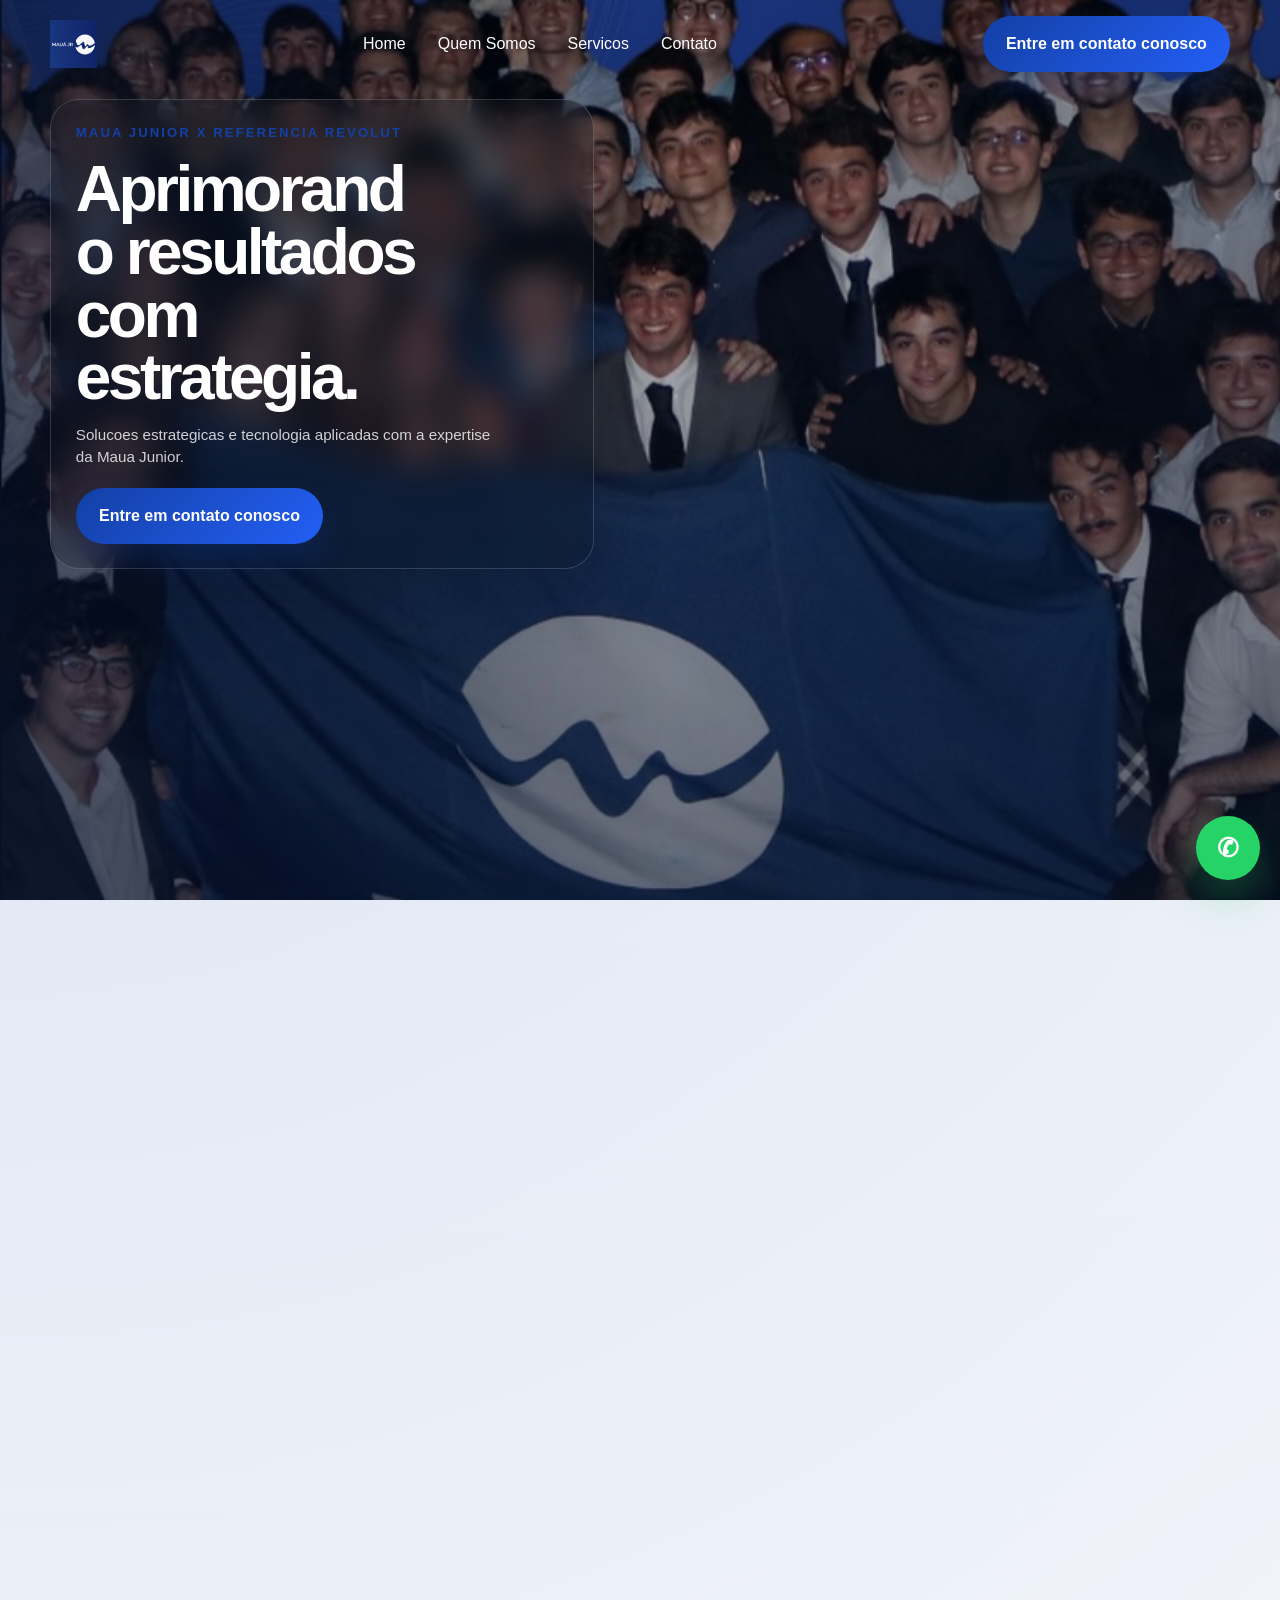
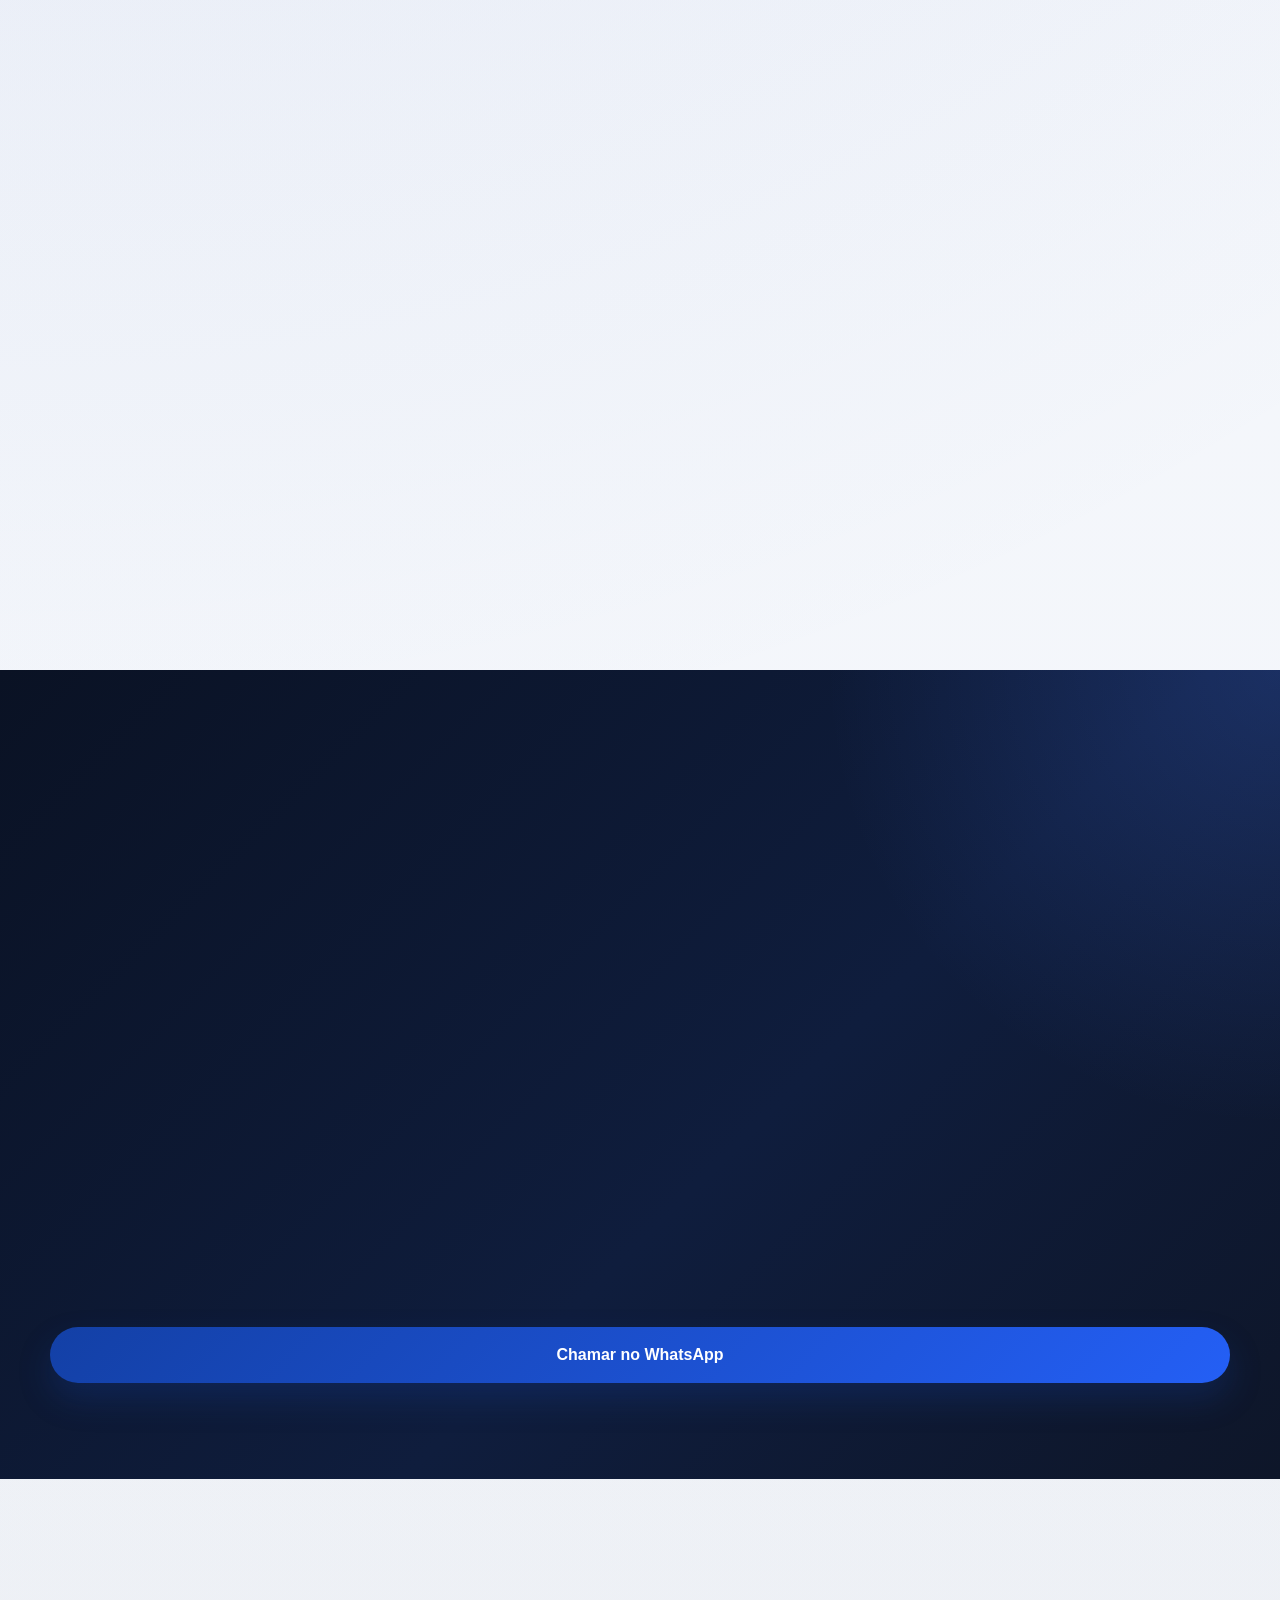
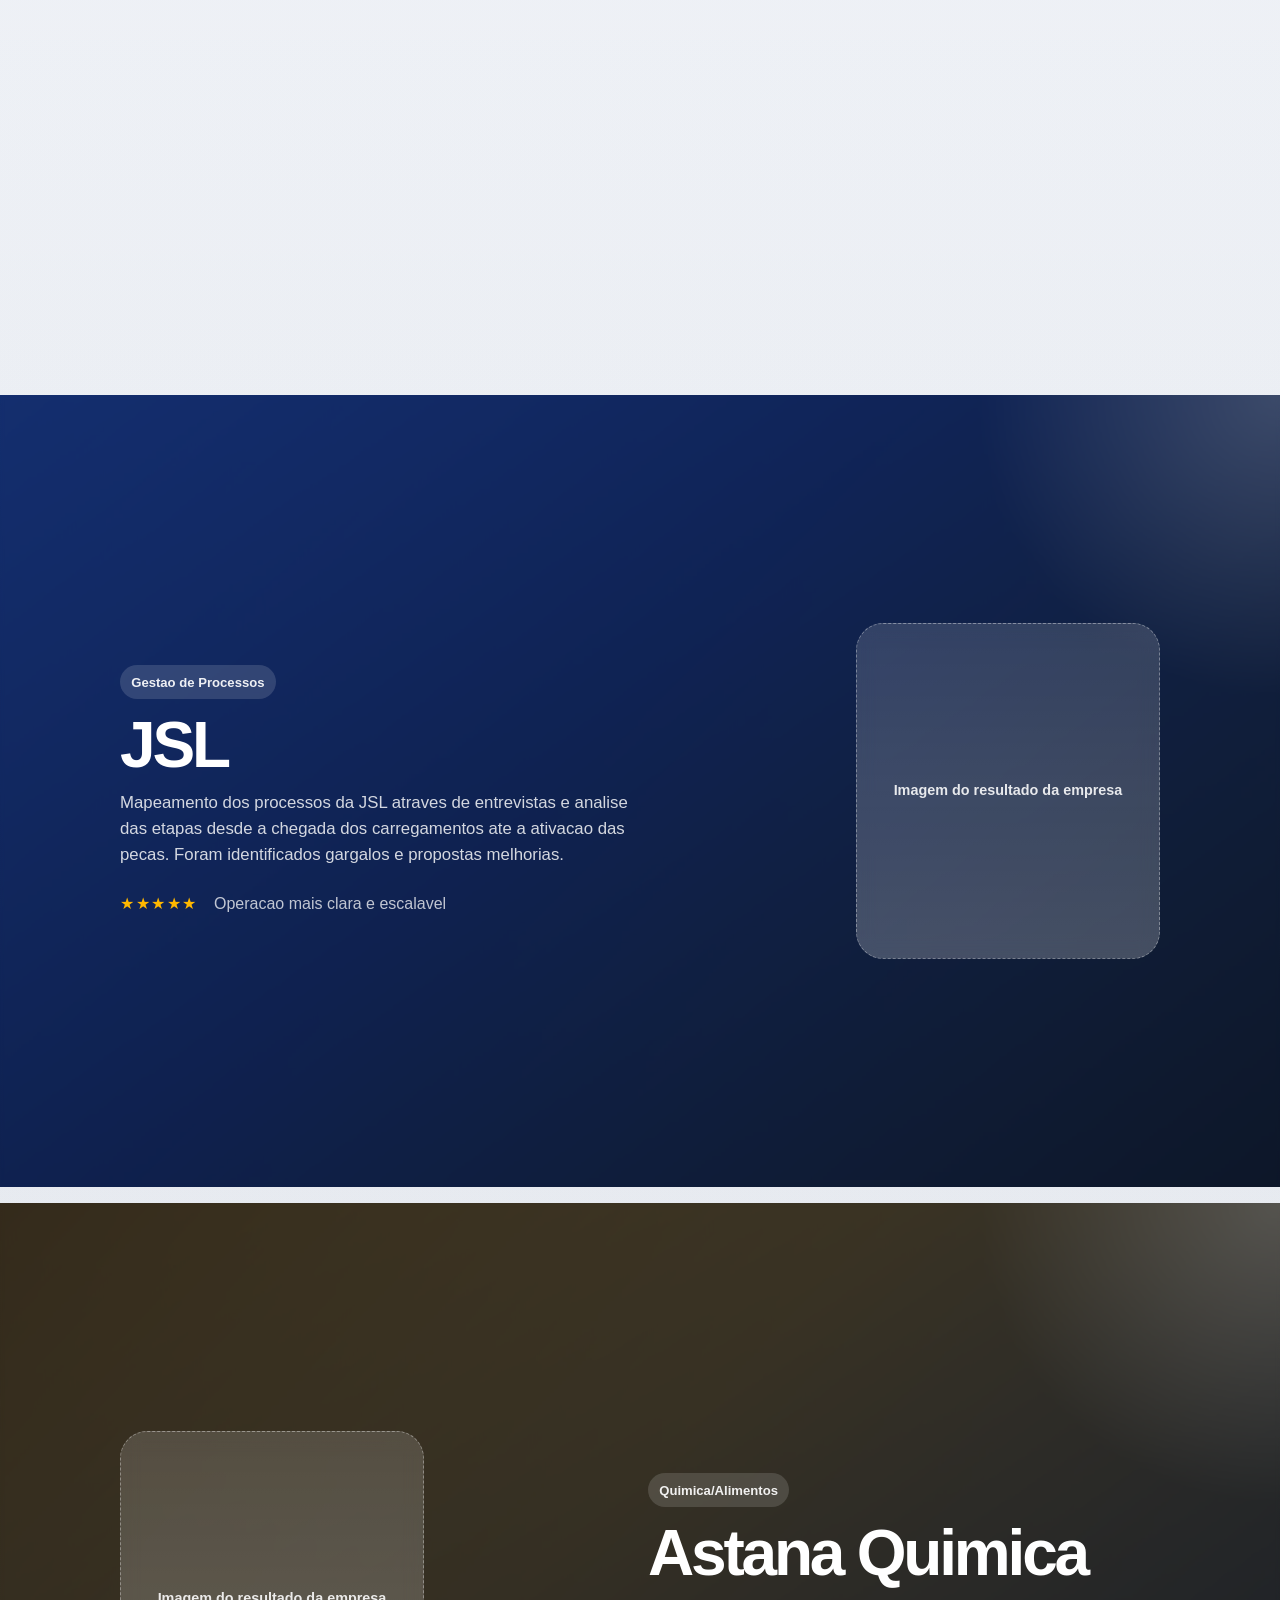
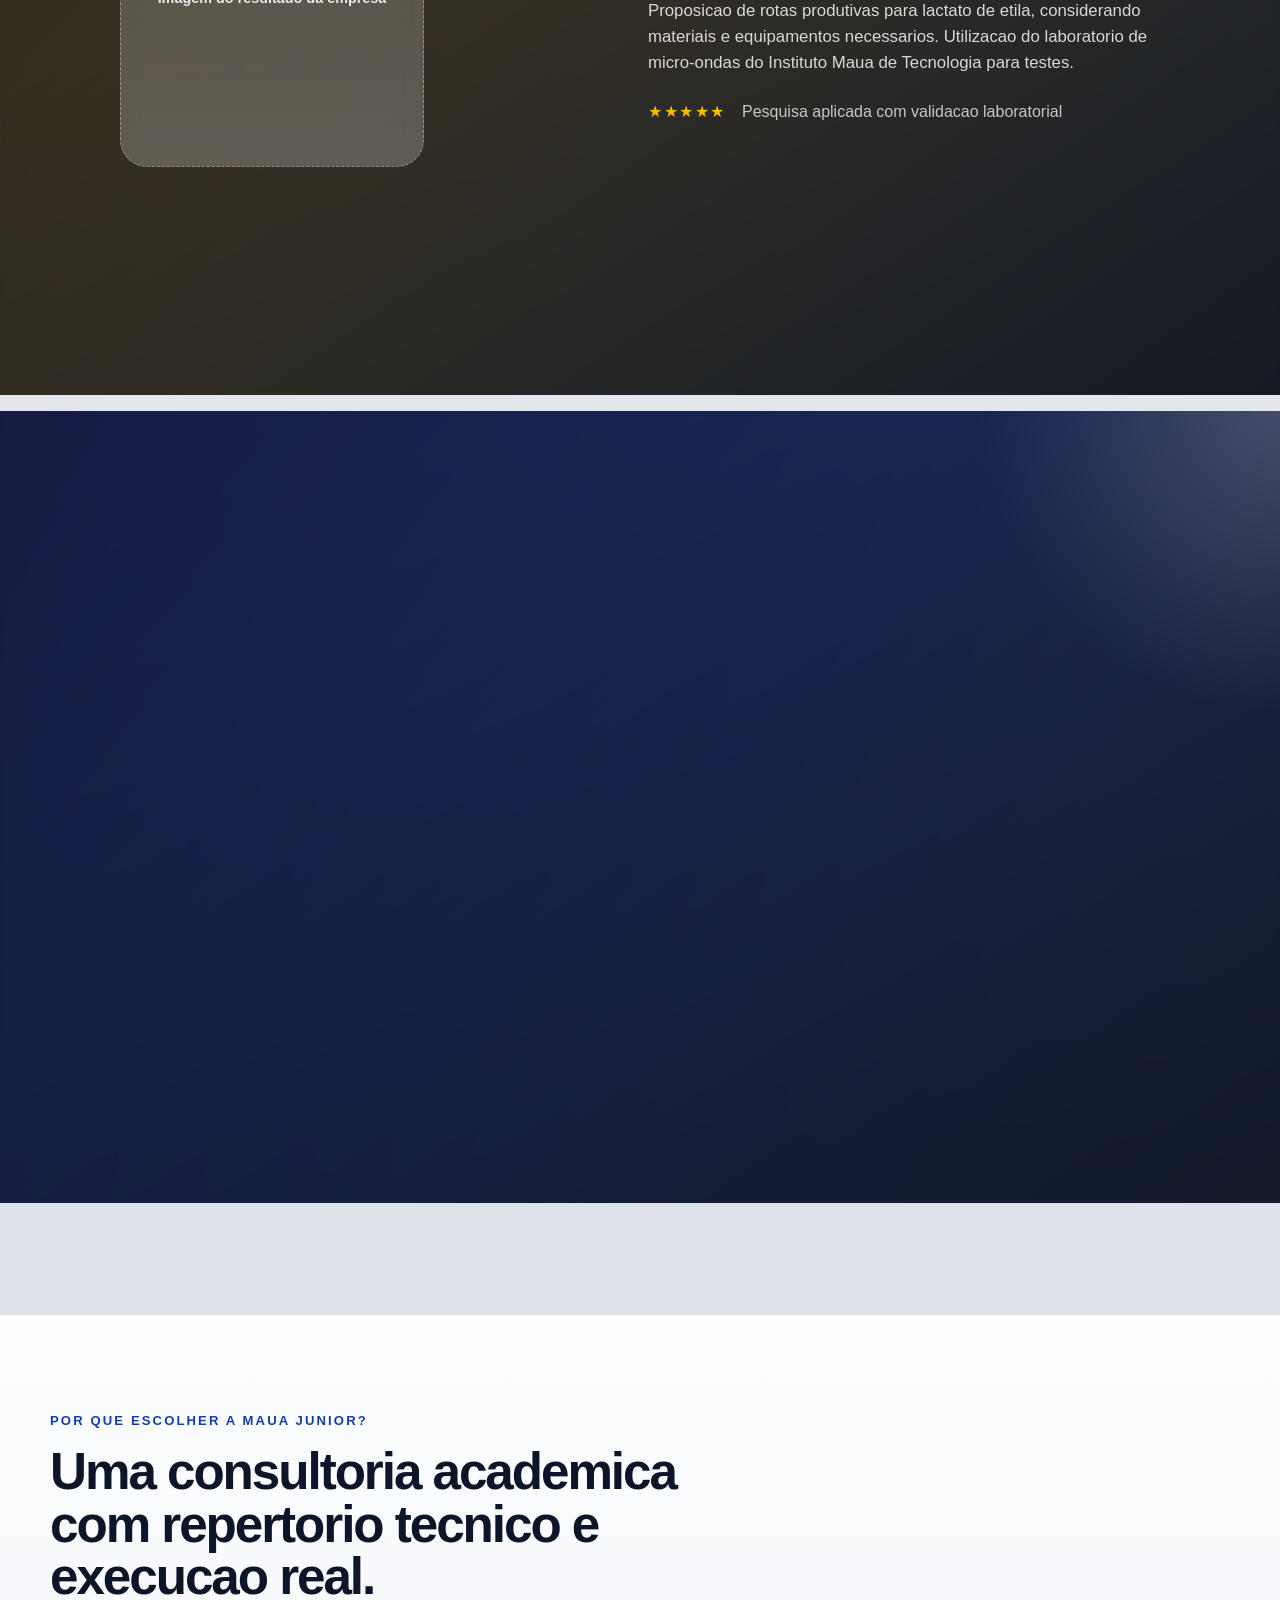
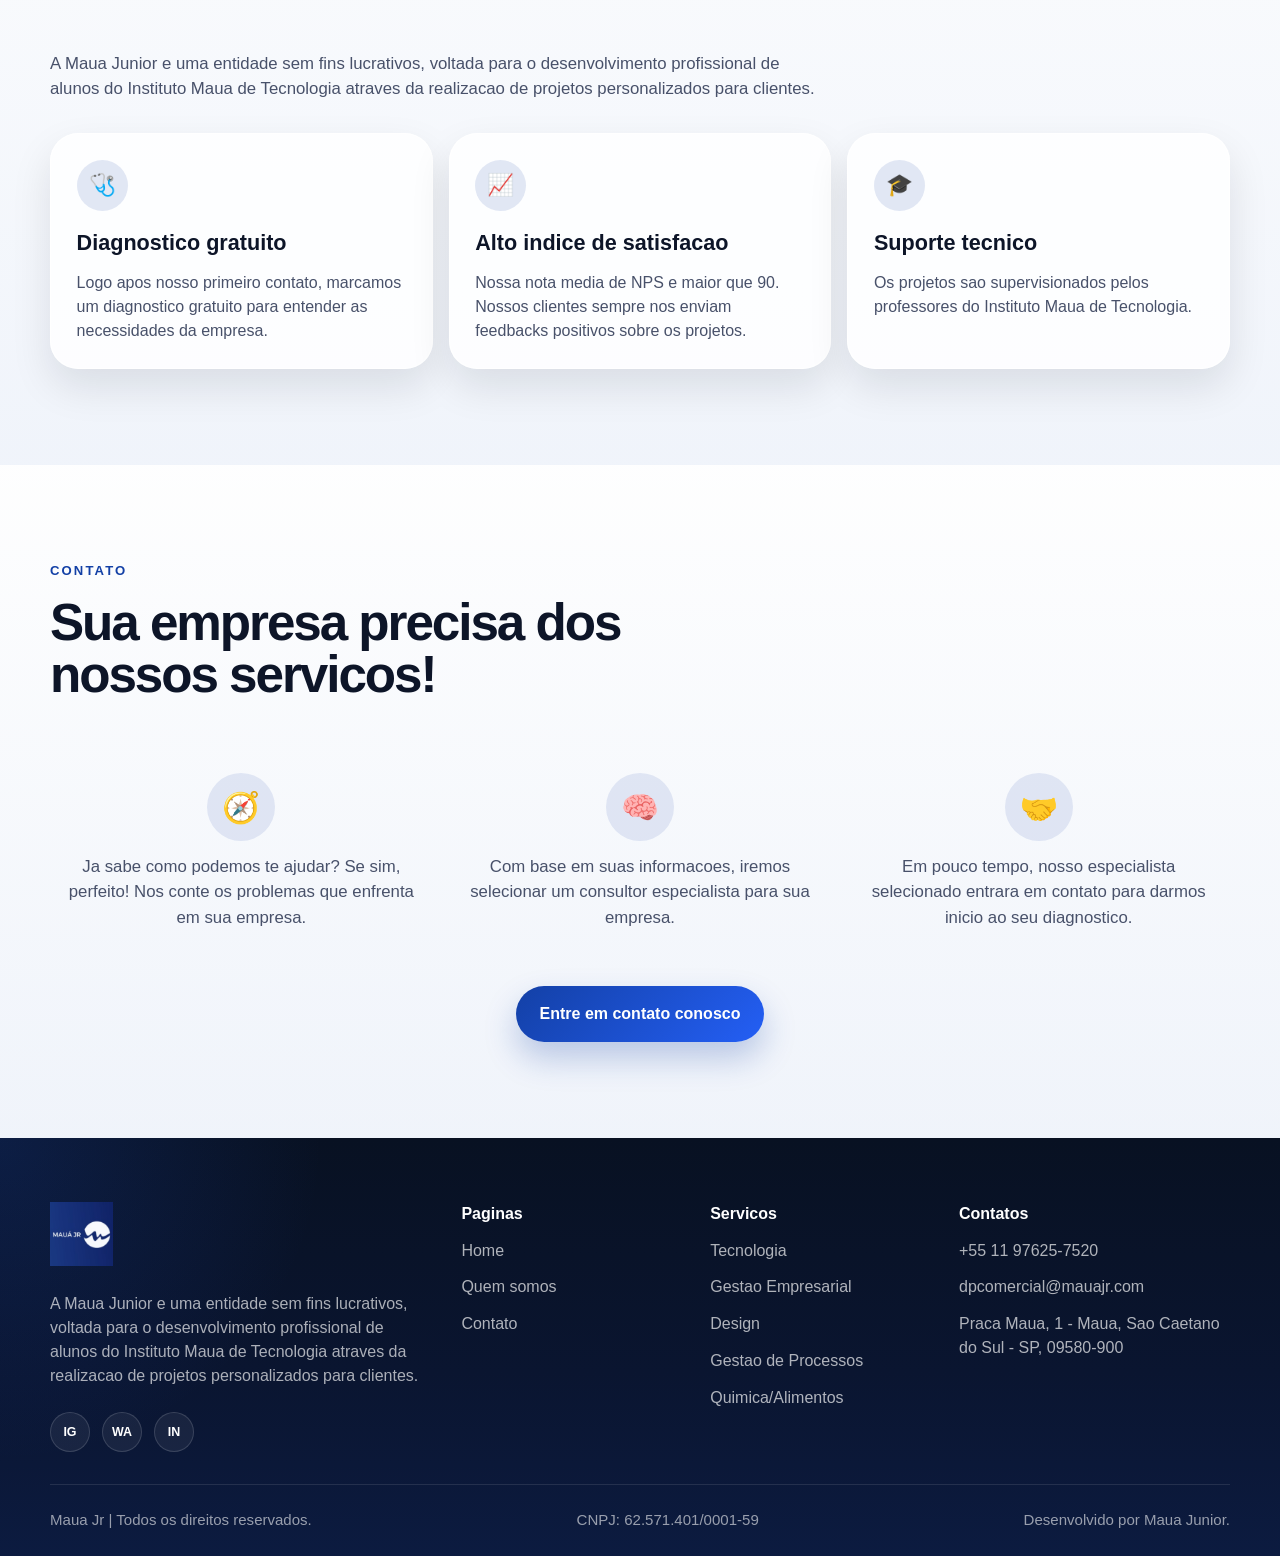
<file: index.html>
<!DOCTYPE html>
<html lang="pt-BR">
  <head>
    <meta charset="UTF-8" />
    <meta name="viewport" content="width=device-width, initial-scale=1.0" />
    <title>Maua Junior | Landing Page Premium</title>
    <meta
      name="description"
      content="Landing page premium da Maua Junior inspirada na sofisticacao visual da Revolut, com foco em tecnologia, cases, contato e performance."
    />
    <link
      rel="icon"
      type="image/png"
      href="assets/logos/logo-maua-junior-mais.png"
    />
    <link
      rel="apple-touch-icon"
      href="assets/logos/logo-maua-junior-mais.png"
    />
    <link rel="stylesheet" href="css/reset.css" />
    <link rel="stylesheet" href="css/variables.css" />
    <link rel="stylesheet" href="css/global.css" />
    <link rel="stylesheet" href="css/header.css" />
    <link rel="stylesheet" href="css/hero.css" />
    <link rel="stylesheet" href="css/services.css" />
    <link rel="stylesheet" href="css/cases.css" />
    <link rel="stylesheet" href="css/contact.css" />
    <link rel="stylesheet" href="css/footer.css" />
    <link rel="stylesheet" href="css/responsive.css" />
  </head>
  <body>
    <header class="site-header" data-header>
      <div class="shell header-shell">
        <a class="brand" href="index.html" aria-label="Maua Junior">
          <img
            class="brand-logo"
            src="assets/logos/logo-maua-junior-mais.png"
            alt="Logo Maua Junior"
          />
        </a>

        <button
          class="menu-toggle"
          type="button"
          aria-expanded="false"
          aria-controls="site-navigation"
          data-menu-toggle
        >
          <span></span>
          <span></span>
          <span></span>
          <span class="sr-only">Abrir menu</span>
        </button>

        <nav class="site-nav" id="site-navigation" data-navigation>
          <a href="index.html">Home</a>
          <a href="quem-somos.html">Quem Somos</a>
          <a href="servicos.html">Servicos</a>
          <a href="contato.html">Contato</a>
        </nav>

        <a class="button button-primary header-cta" href="contato.html">
          Entre em contato conosco
        </a>
      </div>
    </header>

    <main>
      <section class="hero-story" id="home" data-hero-story>
        <div class="hero-sticky">
          <div class="hero-story-background"></div>
          <div class="hero-story-glow"></div>

          <div class="shell hero-intro">
            <div class="hero-copy">
              <p class="eyebrow">Maua Junior x referencia Revolut</p>
              <h1>Aprimorando resultados com estrategia.</h1>
              <p class="hero-description">
                Solucoes estrategicas e tecnologia aplicadas com a expertise da
                Maua Junior.
              </p>
              <div class="hero-actions">
                <a class="button button-primary" href="contato.html">
                  Entre em contato conosco
                </a>
              </div>
            </div>
          </div>

          <div class="hero-transform-scene">
            <div class="hero-image-shell" data-hero-image-shell>
              <img
                class="hero-main-image"
                src="assets/images/imagem-1.png"
                alt=""
              />
              <div class="hero-main-frame"></div>
            </div>

            <div class="hero-results-block">
              <div class="hero-results-copy">
                <a class="button button-dark" href="servicos.html">Conheca a entrega</a>
                <h2>Solucoes que transformam seu negocio</h2>
                <p>
                  Automacao, inteligencia de mercado e eficiencia operacional em
                  uma composicao premium inspirada na Revolut e adaptada para a
                  identidade da Maua Junior.
                </p>
              </div>

              <div class="hero-results-grid">
                <article class="result-visual-card result-visual-card-left">
                  <img
                    class="result-visual-image"
                    src="assets/images/imagem-2.png"
                    alt=""
                  />
                  <div class="result-visual-content">
                    <span>Pesquisa de Mercado</span>
                    <strong>Conheca seu publico e concorrencia.</strong>
                    <small>Mapeamento • Perfil de Clientes</small>
                  </div>
                </article>

                <article class="result-visual-card result-visual-card-center">
                  <img
                    class="result-visual-image"
                    src="assets/images/imagem-1.png"
                    alt=""
                  />
                  <div class="result-visual-content">
                    <span>Implementacao de IA</span>
                    <strong>Automacao inteligente com ROI mensuravel.</strong>
                    <small>Automacao • Analise Avancada</small>
                  </div>
                </article>

                <article class="result-visual-card result-visual-card-right">
                  <img
                    class="result-visual-image result-visual-image-process"
                    src="assets/images/imagem-3.png"
                    alt=""
                  />
                  <div class="result-visual-content">
                    <span>Otimizacao de Processos</span>
                    <strong>Fluxos mais claros, rapidos e escalaveis.</strong>
                    <small>Eficiencia • Reducao de Gargalos</small>
                  </div>
                </article>
              </div>
            </div>
          </div>
        </div>
      </section>

      <section class="services section" id="servicos">
        <div class="shell">
          <div class="section-heading reveal">
            <p class="eyebrow">Solucoes que transformam seu negocio</p>
            <h2>Resultados mensuraveis com expertise tecnica e estrategica.</h2>
          </div>

          <div class="services-grid">
            <article class="service-card reveal">
              <div class="service-icon">AI</div>
              <h3>Implementacao de IA</h3>
              <p>
                Automacao inteligente e analise avancada que reduzem custos e
                potencializam a produtividade do seu negocio.
              </p>
              <div class="tag-list">
                <span>Automacao</span>
                <span>ROI Mensuravel</span>
              </div>
            </article>

            <article class="service-card reveal">
              <div class="service-icon">PM</div>
              <h3>Pesquisa de Mercado</h3>
              <p>
                Conheca seu publico e concorrencia. Dados estrategicos para
                crescer com seguranca e direcao.
              </p>
              <div class="tag-list">
                <span>Mapeamento</span>
                <span>Perfil de Clientes</span>
              </div>
            </article>

            <article class="service-card reveal">
              <div class="service-icon">OP</div>
              <h3>Otimizacao de Processos</h3>
              <p>
                Elimine gargalos e aumente produtividade. Fluxos otimizados que
                economizam tempo e recursos.
              </p>
              <div class="tag-list">
                <span>Eficiencia</span>
                <span>Automatizacao</span>
              </div>
            </article>
          </div>
        </div>
      </section>

      <section class="quick-contact section section-dark">
        <div class="shell quick-contact-shell">
          <div class="section-heading section-heading-light reveal">
            <p class="eyebrow">Fale com a Maua Junior</p>
            <h2>Contato rapido para transformar demanda em diagnostico.</h2>
          </div>

          <div class="quick-contact-grid">
            <article class="quick-contact-card reveal">
              <span class="quick-contact-icon" aria-hidden="true">💬</span>
              <strong>WhatsApp</strong>
              <p>Atendimento comercial agil para alinhar necessidade e timing.</p>
              <a href="https://wa.me/5511976257520" target="_blank" rel="noreferrer">
                +55 11 97625-7520
              </a>
            </article>

            <article class="quick-contact-card reveal">
              <span class="quick-contact-icon" aria-hidden="true">✉️</span>
              <strong>Email</strong>
              <p>Canal ideal para briefing, escopo inicial e proximos passos.</p>
              <a href="mailto:dpcomercial@mauajr.com">dpcomercial@mauajr.com</a>
            </article>

            <article class="quick-contact-card reveal">
              <span class="quick-contact-icon" aria-hidden="true">🇧🇷</span>
              <strong>Endereco</strong>
              <p>Presenca institucional conectada ao Instituto Maua de Tecnologia.</p>
              <a
                href="https://maps.google.com/?q=Pra%C3%A7a+Mau%C3%A1,+1+-+Mau%C3%A1,+S%C3%A3o+Caetano+do+Sul+-+SP,+09580-900"
                target="_blank"
                rel="noreferrer"
              >
                Praca Maua, 1 - Maua, Sao Caetano do Sul - SP, 09580-900
              </a>
            </article>
          </div>

          <a class="button button-primary" href="https://wa.me/5511976257520" target="_blank" rel="noreferrer">
            Chamar no WhatsApp
          </a>
        </div>
      </section>

      <section class="cases section" id="cases">
        <div class="shell">
          <div class="section-heading reveal">
            <p class="eyebrow">Cases de sucesso</p>
            <h2>Projetos que conectam profundidade tecnica e resultado concreto.</h2>
          </div>

          <article class="review-highlight reveal" aria-label="Depoimento de cliente">
            <span class="review-label">Review de cliente</span>
            <p>
              "Espaco para inserir aqui um review real da empresa sobre nossos
              servicos, com resultado percebido, confianca e impacto no projeto."
            </p>
          </article>
        </div>

        <article class="case-panel case-panel-jsl">
          <div class="case-overlay"></div>
          <div class="shell">
            <div class="case-card case-card-text-left reveal">
              <div class="case-card-copy">
                <span class="case-category">Gestao de Processos</span>
                <h3>JSL</h3>
                <p>
                  Mapeamento dos processos da JSL atraves de entrevistas e
                  analise das etapas desde a chegada dos carregamentos ate a
                  ativacao das pecas. Foram identificados gargalos e propostas
                  melhorias.
                </p>
                <div class="case-footer">
                  <span class="stars">★★★★★</span>
                  <span>Operacao mais clara e escalavel</span>
                </div>
              </div>
              <div class="case-card-media">
                <div class="case-company-image-placeholder">
                  Imagem do resultado da empresa
                </div>
              </div>
            </div>
          </div>
        </article>

        <article class="case-panel case-panel-astana">
          <div class="case-overlay"></div>
          <div class="shell">
            <div class="case-card case-card-image-left case-card-left reveal">
              <div class="case-card-media">
                <div class="case-company-image-placeholder">
                  Imagem do resultado da empresa
                </div>
              </div>
              <div class="case-card-copy">
                <span class="case-category">Quimica/Alimentos</span>
                <h3>Astana Quimica</h3>
                <p>
                  Proposicao de rotas produtivas para lactato de etila,
                  considerando materiais e equipamentos necessarios. Utilizacao do
                  laboratorio de micro-ondas do Instituto Maua de Tecnologia para
                  testes.
                </p>
                <div class="case-footer">
                  <span class="stars">★★★★★</span>
                  <span>Pesquisa aplicada com validacao laboratorial</span>
                </div>
              </div>
            </div>
          </div>
        </article>

        <article class="case-panel case-panel-pfizer">
          <div class="case-overlay"></div>
          <div class="shell">
            <div class="case-card case-card-text-left reveal">
              <div class="case-card-copy">
                <span class="case-category">Gestao de Processos</span>
                <h3>Pfizer</h3>
                <p>
                  Mapeamento das atividades dos colaboradores da Pfizer para
                  compreender processos e identificar etapas de testes de
                  qualidade exigidos pela Anvisa. Padronizacao das etapas e
                  proposicao de melhorias.
                </p>
                <div class="case-footer">
                  <span class="stars">★★★★★</span>
                  <span>Padronizacao operacional com rigor tecnico</span>
                </div>
              </div>
              <div class="case-card-media">
                <div class="case-company-image-placeholder">
                  Imagem do resultado da empresa
                </div>
              </div>
            </div>
          </div>
        </article>

        <!-- Cases preparados para expansao futura:
          Unipar
          Baiani
        -->
      </section>

      <section class="about section" id="quem-somos">
        <div class="shell">
          <div class="section-heading reveal">
            <p class="eyebrow">Por que escolher a Maua Junior?</p>
            <h2>Uma consultoria academica com repertorio tecnico e execucao real.</h2>
          </div>

          <div class="about-summary reveal">
            <p>
              A Maua Junior e uma entidade sem fins lucrativos, voltada para o
              desenvolvimento profissional de alunos do Instituto Maua de
              Tecnologia atraves da realizacao de projetos personalizados para
              clientes.
            </p>
          </div>

          <div class="advantage-grid">
            <article class="advantage-card reveal">
              <span class="advantage-icon" aria-hidden="true">🩺</span>
              <h3>Diagnostico gratuito</h3>
              <p>
                Logo apos nosso primeiro contato, marcamos um diagnostico
                gratuito para entender as necessidades da empresa.
              </p>
            </article>

            <article class="advantage-card reveal">
              <span class="advantage-icon" aria-hidden="true">📈</span>
              <h3>Alto indice de satisfacao</h3>
              <p>
                Nossa nota media de NPS e maior que 90. Nossos clientes sempre
                nos enviam feedbacks positivos sobre os projetos.
              </p>
            </article>

            <article class="advantage-card reveal">
              <span class="advantage-icon" aria-hidden="true">🎓</span>
              <h3>Suporte tecnico</h3>
              <p>
                Os projetos sao supervisionados pelos professores do Instituto
                Maua de Tecnologia.
              </p>
            </article>
          </div>
        </div>
      </section>

      <section class="cta section" id="contato">
        <div class="shell">
          <div class="section-heading reveal">
            <p class="eyebrow">Contato</p>
            <h2>Sua empresa precisa dos nossos servicos!</h2>
          </div>

          <div class="steps-grid">
            <article class="step-card reveal">
              <span class="step-number" aria-hidden="true">🧭</span>
              <p>
                Ja sabe como podemos te ajudar? Se sim, perfeito! Nos conte os
                problemas que enfrenta em sua empresa.
              </p>
            </article>

            <article class="step-card reveal">
              <span class="step-number" aria-hidden="true">🧠</span>
              <p>
                Com base em suas informacoes, iremos selecionar um consultor
                especialista para sua empresa.
              </p>
            </article>

            <article class="step-card reveal">
              <span class="step-number" aria-hidden="true">🤝</span>
              <p>
                Em pouco tempo, nosso especialista selecionado entrara em
                contato para darmos inicio ao seu diagnostico.
              </p>
            </article>
          </div>

          <div class="cta-action reveal">
            <a class="button button-primary" href="mailto:dpcomercial@mauajr.com">
              Entre em contato conosco
            </a>
          </div>
        </div>
      </section>
    </main>

    <footer class="site-footer">
      <div class="shell footer-grid">
        <div class="footer-brand">
          <a class="brand brand-footer" href="index.html">
            <img
              class="brand-logo brand-logo-footer"
              src="assets/logos/logo-maua-junior-mais.png"
              alt="Logo Maua Junior"
            />
          </a>
          <p>
            A Maua Junior e uma entidade sem fins lucrativos, voltada para o
            desenvolvimento profissional de alunos do Instituto Maua de
            Tecnologia atraves da realizacao de projetos personalizados para
            clientes.
          </p>
          <div class="footer-socials">
            <a href="#" aria-label="Instagram">IG</a>
            <a href="https://wa.me/5511976257520" aria-label="WhatsApp">WA</a>
            <a href="#" aria-label="LinkedIn">IN</a>
          </div>
        </div>

        <div class="footer-column">
          <h3>Paginas</h3>
          <a href="index.html">Home</a>
          <a href="quem-somos.html">Quem somos</a>
          <a href="contato.html">Contato</a>
        </div>

        <div class="footer-column">
          <h3>Servicos</h3>
          <a href="servicos.html">Tecnologia</a>
          <a href="servicos.html">Gestao Empresarial</a>
          <a href="servicos.html">Design</a>
          <a href="servicos.html">Gestao de Processos</a>
          <a href="servicos.html">Quimica/Alimentos</a>
        </div>

        <div class="footer-column">
          <h3>Contatos</h3>
          <a href="tel:+5511976257520">+55 11 97625-7520</a>
          <a href="mailto:dpcomercial@mauajr.com">dpcomercial@mauajr.com</a>
          <a
            href="https://maps.google.com/?q=Pra%C3%A7a+Mau%C3%A1,+1+-+Mau%C3%A1,+S%C3%A3o+Caetano+do+Sul+-+SP,+09580-900"
            target="_blank"
            rel="noreferrer"
          >
            Praca Maua, 1 - Maua, Sao Caetano do Sul - SP, 09580-900
          </a>
        </div>
      </div>

      <div class="shell footer-bottom">
        <p>Maua Jr | Todos os direitos reservados.</p>
        <p>CNPJ: 62.571.401/0001-59</p>
        <p>Desenvolvido por Maua Junior.</p>
      </div>
    </footer>

    <a
      class="whatsapp-float"
      href="https://wa.me/5511976257520"
      target="_blank"
      rel="noreferrer"
      aria-label="Abrir conversa no WhatsApp"
    >
      <span class="whatsapp-float-icon" aria-hidden="true">✆</span>
    </a>

    <div vw class="enabled">
      <div vw-access-button class="active"></div>
      <div vw-plugin-wrapper>
        <div class="vw-plugin-top-wrapper"></div>
      </div>
    </div>

    <script src="js/navigation.js" defer></script>
    <script src="js/animations.js" defer></script>
    <script src="js/main.js" defer></script>
    <script src="https://vlibras.gov.br/app/vlibras-plugin.js"></script>
    <script>
      new window.VLibras.Widget("https://vlibras.gov.br/app");
    </script>
  </body>
</html>
</file>
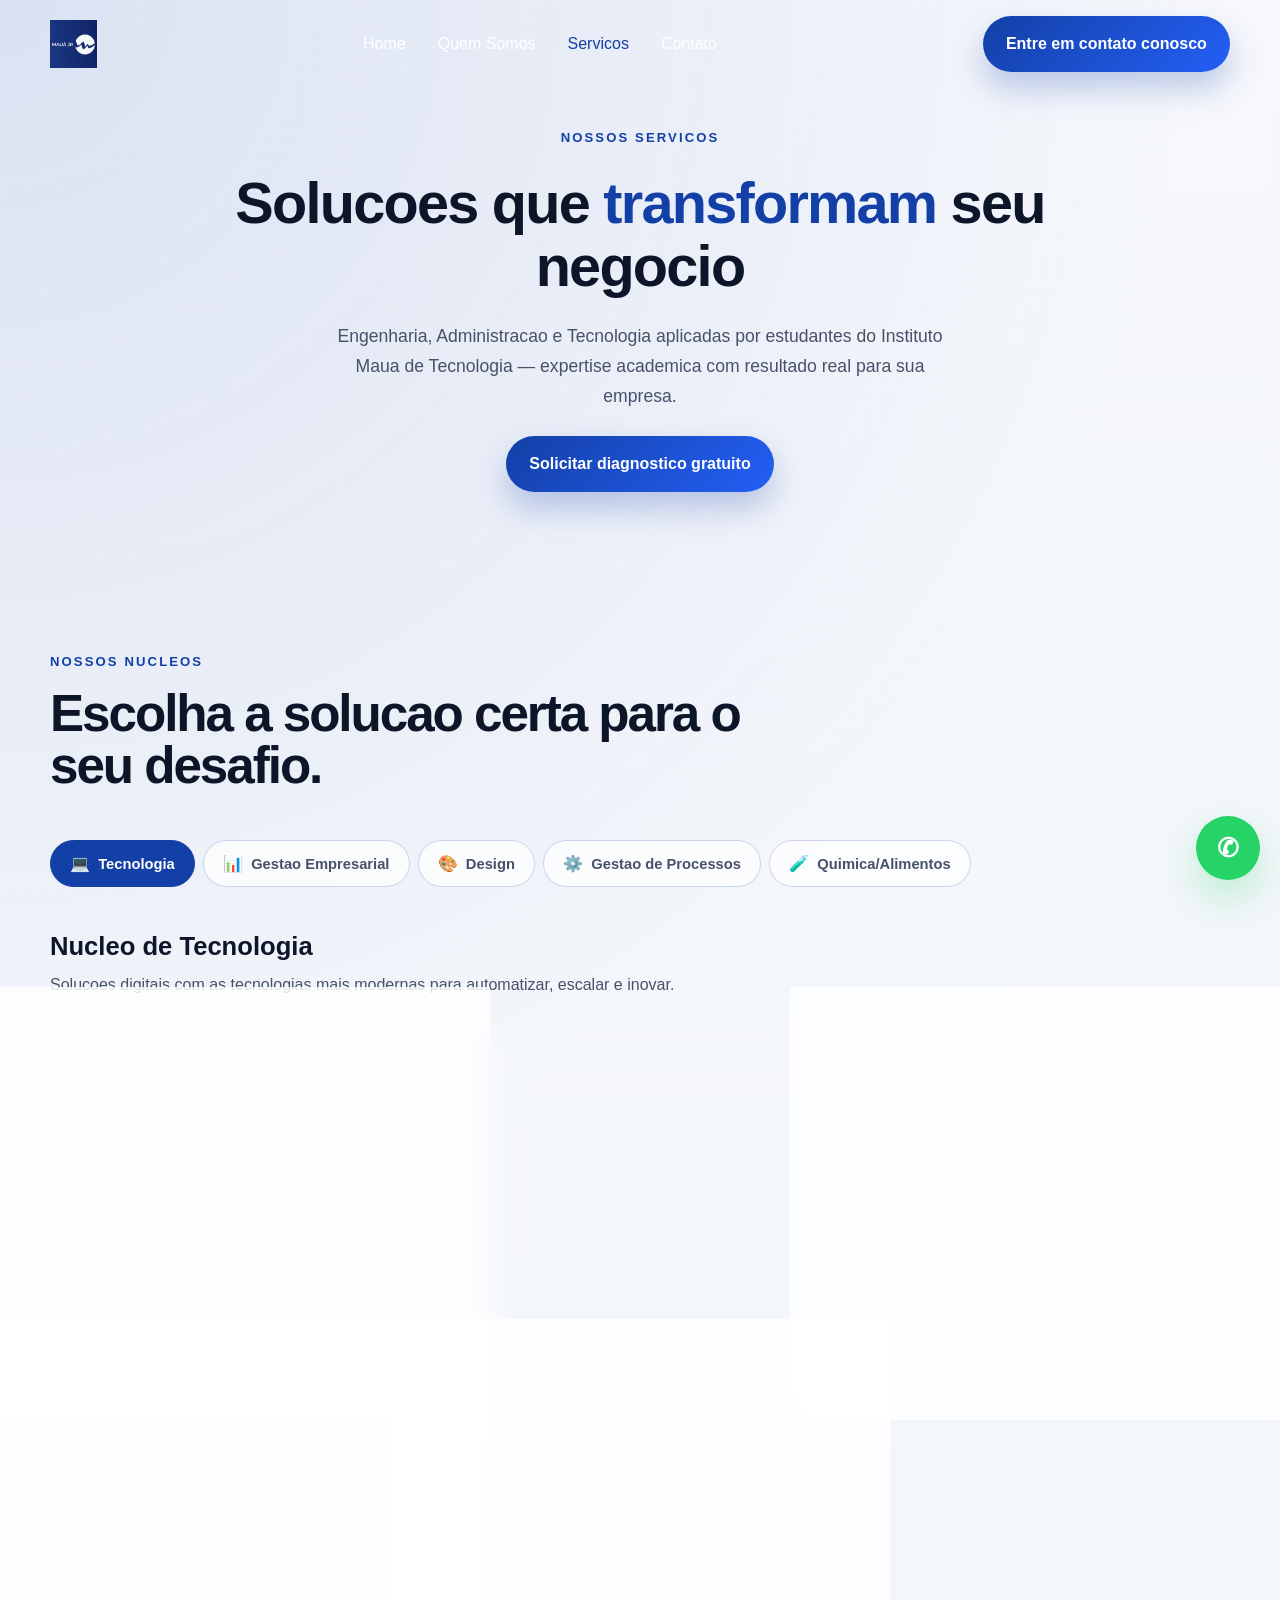
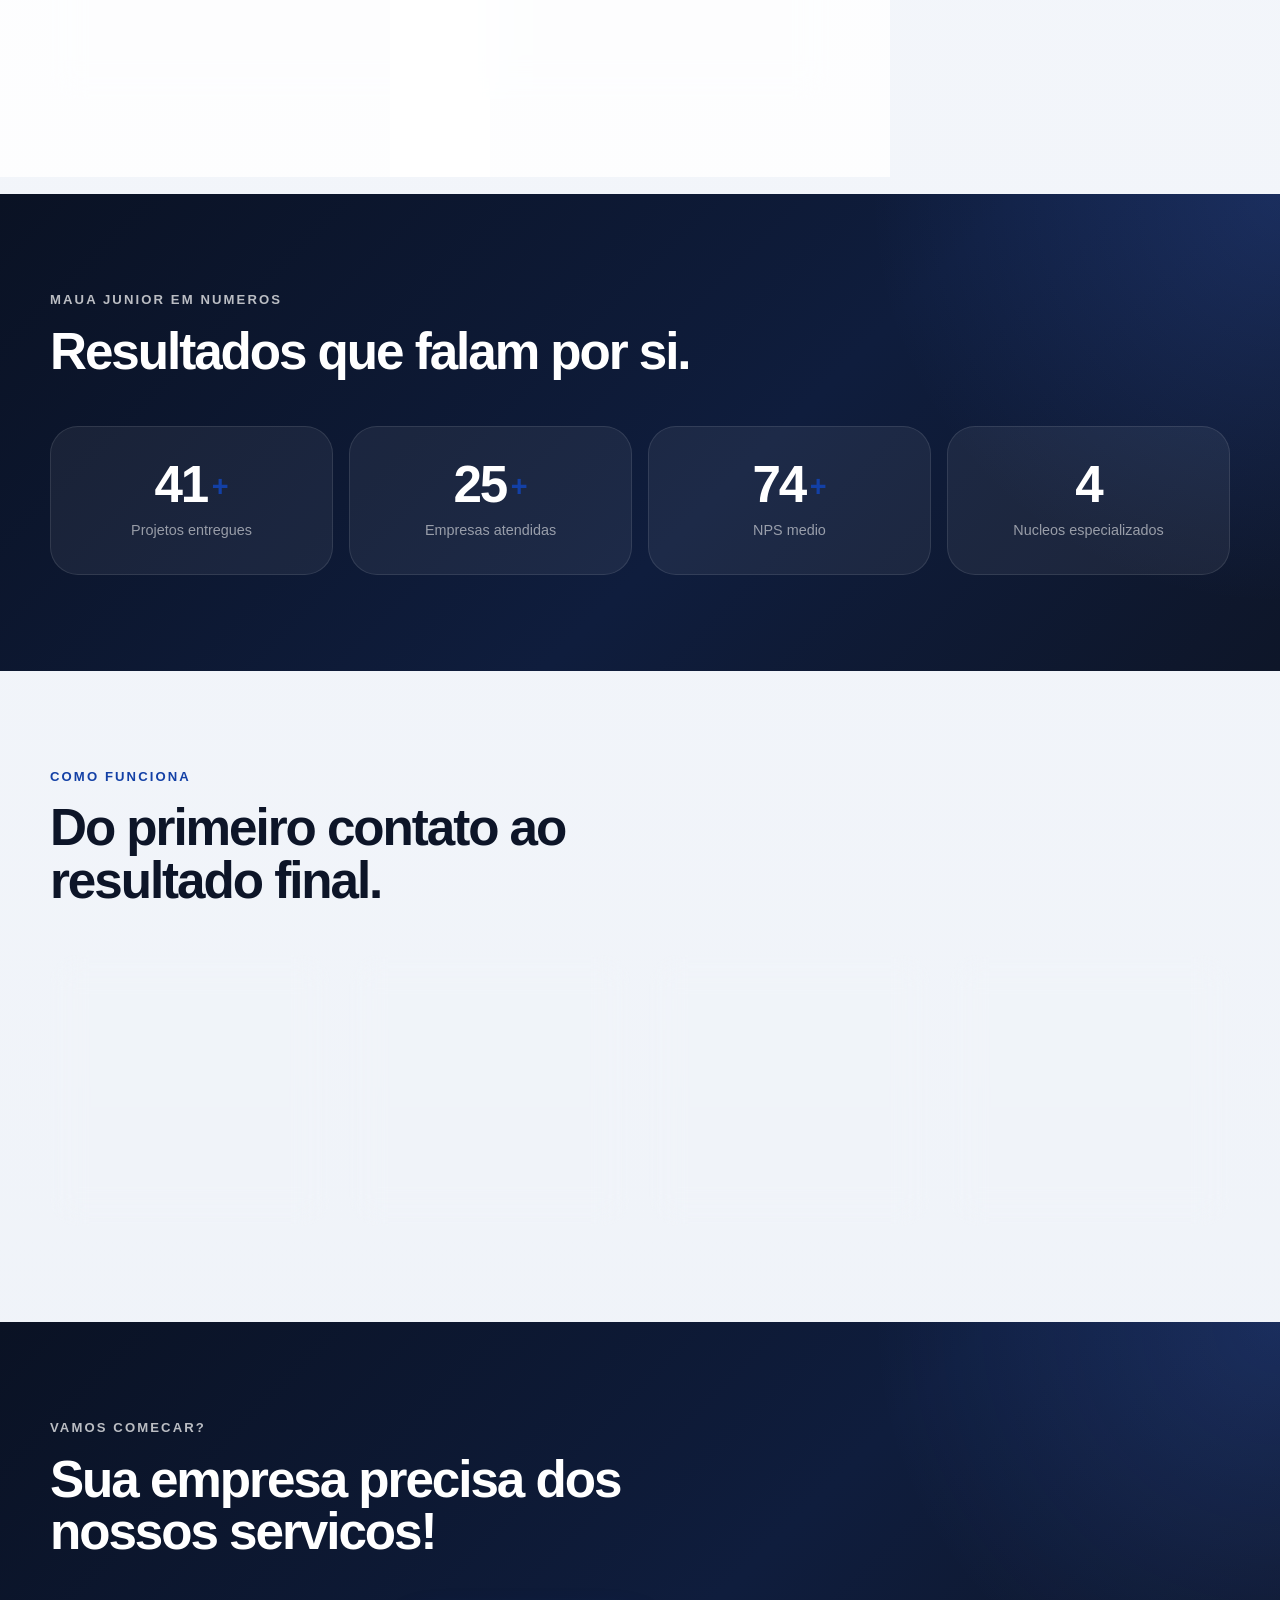
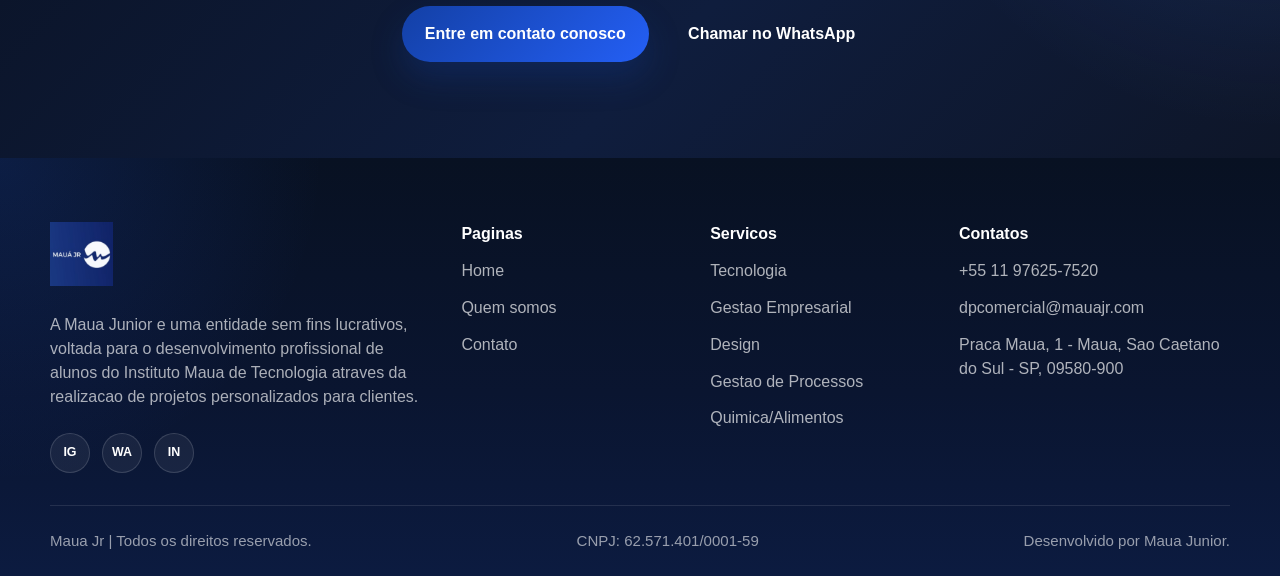
<file: servicos.html>
<!DOCTYPE html>
<html lang="pt-BR">
  <head>
    <meta charset="UTF-8" />
    <meta name="viewport" content="width=device-width, initial-scale=1.0" />
    <title>Maua Junior | Servicos</title>
    <link
      rel="icon"
      type="image/png"
      href="assets/logos/logo-maua-junior-mais.png"
    />
    <link
      rel="apple-touch-icon"
      href="assets/logos/logo-maua-junior-mais.png"
    />
    <link rel="stylesheet" href="css/reset.css" />
    <link rel="stylesheet" href="css/variables.css" />
    <link rel="stylesheet" href="css/global.css" />
    <link rel="stylesheet" href="css/header.css" />
    <link rel="stylesheet" href="css/services.css" />
    <link rel="stylesheet" href="css/footer.css" />
    <link rel="stylesheet" href="css/responsive.css" />
  </head>
  <body>

    <header class="site-header" data-header>
      <div class="shell header-shell">
        <a class="brand" href="index.html" aria-label="Maua Junior">
          <img
            class="brand-logo"
            src="assets/logos/logo-maua-junior-mais.png"
            alt="Logo Maua Junior"
          />
        </a>
        <button
          class="menu-toggle"
          type="button"
          aria-expanded="false"
          aria-controls="site-navigation"
          data-menu-toggle
        >
          <span></span>
          <span></span>
          <span></span>
          <span class="sr-only">Abrir menu</span>
        </button>
        <nav class="site-nav" id="site-navigation" data-navigation>
          <a href="index.html">Home</a>
          <a href="quem-somos.html">Quem Somos</a>
          <a href="servicos.html" class="nav-active">Servicos</a>
          <a href="contato.html">Contato</a>
        </nav>
        <a class="button button-primary header-cta" href="contato.html">
          Entre em contato conosco
        </a>
      </div>
    </header>

    <main>

      <!-- =============================================
           HERO
           ============================================= -->
      <section class="servicos-hero section">
        <div class="shell">
          <div class="servicos-hero-inner reveal">
            <p class="eyebrow">Nossos Servicos</p>
            <h1>Solucoes que <span class="servicos-hero-highlight">transformam</span> seu negocio</h1>
            <p class="servicos-hero-desc">
              Engenharia, Administracao e Tecnologia aplicadas por estudantes
              do Instituto Maua de Tecnologia — expertise academica com
              resultado real para sua empresa.
            </p>
            <a class="button button-primary" href="contato.html">
              Solicitar diagnostico gratuito
            </a>
          </div>
        </div>
      </section>

      <!-- =============================================
           NAVEGAÇÃO POR NÚCLEO (tabs)
           ============================================= -->
      <section class="servicos-nucleos section" id="nucleos">
        <div class="shell">
          <div class="section-heading reveal">
            <p class="eyebrow">Nossos Nucleos</p>
            <h2>Escolha a solucao certa para o seu desafio.</h2>
          </div>

          <!-- Tab Buttons -->
          <div class="nucleo-tabs reveal" role="tablist" aria-label="Nucleos de servico">
            <button class="nucleo-tab active" role="tab" data-tab="tecnologia" aria-selected="true">
              <span class="nucleo-tab-icon">💻</span> Tecnologia
            </button>
            <button class="nucleo-tab" role="tab" data-tab="gestao" aria-selected="false">
              <span class="nucleo-tab-icon">📊</span> Gestao Empresarial
            </button>
            <button class="nucleo-tab" role="tab" data-tab="design" aria-selected="false">
              <span class="nucleo-tab-icon">🎨</span> Design
            </button>
            <button class="nucleo-tab" role="tab" data-tab="processos" aria-selected="false">
              <span class="nucleo-tab-icon">⚙️</span> Gestao de Processos
            </button>
            <button class="nucleo-tab" role="tab" data-tab="quimica" aria-selected="false">
              <span class="nucleo-tab-icon">🧪</span> Quimica/Alimentos
            </button>
          </div>

          <!-- ---- TECNOLOGIA ---- -->
          <div class="nucleo-panel active" id="tab-tecnologia" role="tabpanel">
            <div class="nucleo-panel-header">
              <h3>Nucleo de Tecnologia</h3>
              <p>Solucoes digitais com as tecnologias mais modernas para automatizar, escalar e inovar.</p>
            </div>
            <div class="services-grid">

              <article class="service-card reveal">
                <div class="service-icon">IA</div>
                <h3>Implementacao de IA</h3>
                <p>Automacao de processos, analise de dados e solucoes personalizadas que reduzem custos, aumentam a produtividade e entregam resultados mensuraveis.</p>
                <div class="tag-list">
                  <span>Automacao</span>
                  <span>ROI Mensuravel</span>
                </div>
              </article>

              <article class="service-card service-card-featured reveal">
                <span class="service-card-badge">Mais procurado</span>
                <div class="service-icon">CD</div>
                <h3>Ciencia de Dados</h3>
                <p>Organizacao e analise de dados em quatro frentes, oferecendo insights claros para decisoes mais assertivas no seu negocio.</p>
                <div class="tag-list">
                  <span>Analytics</span>
                  <span>Insights</span>
                </div>
              </article>

              <article class="service-card reveal">
                <div class="service-icon">DS</div>
                <h3>Desenvolvimento de Sistemas</h3>
                <p>Criacao de sistemas sob medida que aumentam a eficiencia operacional da sua empresa com tecnologia moderna e robusta.</p>
                <div class="tag-list">
                  <span>Sob Medida</span>
                  <span>Eficiencia</span>
                </div>
              </article>

              <article class="service-card reveal">
                <div class="service-icon">DW</div>
                <h3>Desenvolvimento de Websites</h3>
                <p>Sites feitos sob medida com as tecnologias mais modernas utilizadas pelos desenvolvedores, com foco em performance e conversao.</p>
                <div class="tag-list">
                  <span>Landing Page</span>
                  <span>Responsivo</span>
                </div>
              </article>

              <article class="service-card reveal">
                <div class="service-icon">AP</div>
                <h3>Desenvolvimento de Aplicativos</h3>
                <p>Apps modernos e intuitivos, focados em mobilidade e acesso pratico as operacoes do seu negocio de qualquer lugar.</p>
                <div class="tag-list">
                  <span>Mobile</span>
                  <span>UX Intuitivo</span>
                </div>
              </article>

            </div>
          </div>

          <!-- ---- GESTÃO EMPRESARIAL ---- -->
          <div class="nucleo-panel" id="tab-gestao" role="tabpanel" hidden>
            <div class="nucleo-panel-header">
              <h3>Nucleo de Gestao Empresarial</h3>
              <p>Solucoes estrategicas para crescer com seguranca, dados e planejamento.</p>
            </div>
            <div class="services-grid">

              <article class="service-card reveal">
                <div class="service-icon">AF</div>
                <h3>Analise Financeira</h3>
                <p>Estudo das financas da empresa, promovendo saude financeira, aumentando a rentabilidade e diminuindo os custos operacionais.</p>
                <div class="tag-list">
                  <span>Rentabilidade</span>
                  <span>Reducao de Custos</span>
                </div>
              </article>

              <article class="service-card service-card-featured reveal">
                <span class="service-card-badge">Mais procurado</span>
                <div class="service-icon">PN</div>
                <h3>Plano de Negocio</h3>
                <p>Desenvolvimento de um plano personalizado para sua empresa, aumentando as possibilidades de um negocio de sucesso sustentavel.</p>
                <div class="tag-list">
                  <span>Estrategia</span>
                  <span>Planejamento</span>
                </div>
              </article>

              <article class="service-card reveal">
                <div class="service-icon">PM</div>
                <h3>Pesquisa de Mercado</h3>
                <p>Analise de mercado abordando diversas frentes, proporcionando melhor entendimento acerca das decisoes a serem tomadas.</p>
                <div class="tag-list">
                  <span>Mapeamento</span>
                  <span>Perfil de Clientes</span>
                </div>
              </article>

            </div>
          </div>

          <!-- ---- DESIGN ---- -->
          <div class="nucleo-panel" id="tab-design" role="tabpanel" hidden>
            <div class="nucleo-panel-header">
              <h3>Nucleo de Design</h3>
              <p>Identidade visual e design de produto para sua marca se destacar no mercado.</p>
            </div>
            <div class="services-grid">

              <article class="service-card service-card-featured reveal">
                <span class="service-card-badge">Mais procurado</span>
                <div class="service-icon">IV</div>
                <h3>Identidade Visual</h3>
                <p>Entendimento da identidade e realidade da empresa, com o intuito de atualizar ou desenvolver uma identidade visual condizente com o perfil do cliente.</p>
                <div class="tag-list">
                  <span>Branding</span>
                  <span>Marca</span>
                </div>
              </article>

              <article class="service-card reveal">
                <div class="service-icon">DP</div>
                <h3>Design de Produtos</h3>
                <p>Idealizacao de novos produtos conforme demanda e necessidade, passando pela concepcao inicial, sketch, desenho tecnico e prototipagem.</p>
                <div class="tag-list">
                  <span>Prototipagem</span>
                  <span>Inovacao</span>
                </div>
              </article>

            </div>
          </div>

          <!-- ---- GESTÃO DE PROCESSOS ---- -->
          <div class="nucleo-panel" id="tab-processos" role="tabpanel" hidden>
            <div class="nucleo-panel-header">
              <h3>Nucleo de Gestao de Processos</h3>
              <p>Otimizacao e padronizacao para fluxos mais eficientes, claros e escalaveis.</p>
            </div>
            <div class="services-grid">

              <article class="service-card reveal">
                <div class="service-icon">CA</div>
                <h3>Cronoanalise</h3>
                <p>Estruturacao dos processos por meio de fluxogramas e diagramas, buscando melhorar a eficiencia e reduzir o tempo de ciclo da sua empresa.</p>
                <div class="tag-list">
                  <span>Fluxogramas</span>
                  <span>Eficiencia</span>
                </div>
              </article>

              <article class="service-card reveal">
                <div class="service-icon">PO</div>
                <h3>Desenvolvimento de POPs</h3>
                <p>Documento com o roteiro de cada etapa do processo produtivo, garantindo o funcionamento padrao de tarefas rotineiras na producao.</p>
                <div class="tag-list">
                  <span>Padronizacao</span>
                  <span>Producao</span>
                </div>
              </article>

              <article class="service-card service-card-featured reveal">
                <span class="service-card-badge">Mais procurado</span>
                <div class="service-icon">MP</div>
                <h3>Mapeamento de Processos</h3>
                <p>Analise completa das atividades da empresa para identificar gargalos, oportunidades de melhoria e aumentar a eficiencia operacional.</p>
                <div class="tag-list">
                  <span>Gargalos</span>
                  <span>Melhoria Continua</span>
                </div>
              </article>

              <article class="service-card reveal">
                <div class="service-icon">OP</div>
                <h3>Otimizacao de Processos</h3>
                <p>Acompanhamento dos processos para garantir que todos os gargalos sejam trabalhados, gerando ganhos reais de eficiencia e reducao de desperdicio.</p>
                <div class="tag-list">
                  <span>Eficiencia</span>
                  <span>Automatizacao</span>
                </div>
              </article>

              <article class="service-card reveal">
                <div class="service-icon">PP</div>
                <h3>Padronizacao de Processos</h3>
                <p>Estabelecimento de diretrizes e praticas consistentes para a execucao de atividades, garantindo qualidade e previsibilidade na operacao.</p>
                <div class="tag-list">
                  <span>Diretrizes</span>
                  <span>Qualidade</span>
                </div>
              </article>

            </div>
          </div>

          <!-- ---- QUÍMICA/ALIMENTOS ---- -->
          <div class="nucleo-panel" id="tab-quimica" role="tabpanel" hidden>
            <div class="nucleo-panel-header">
              <h3>Nucleo de Quimica/Alimentos</h3>
              <p>Do conceito ao mercado — formulacoes inovadoras com suporte dos laboratorios do Instituto Maua de Tecnologia.</p>
            </div>
            <div class="services-grid">

              <article class="service-card service-card-featured reveal">
                <span class="service-card-badge">Especialidade unica</span>
                <div class="service-icon">FA</div>
                <h3>Formulacao de Alimentos</h3>
                <p>Formulacoes inovadoras que atendem demandas e superam expectativas, com pesquisa aplicada e validacao laboratorial no Instituto Maua de Tecnologia.</p>
                <div class="tag-list">
                  <span>Pesquisa</span>
                  <span>Escalonamento</span>
                </div>
              </article>

            </div>
          </div>

        </div>
      </section>

      <!-- =============================================
           FAIXA DE NÚMEROS
           ============================================= -->
      <section class="servicos-numbers section section-dark">
        <div class="shell">
          <div class="section-heading section-heading-light reveal">
            <p class="eyebrow">Maua Junior em numeros</p>
            <h2>Resultados que falam por si.</h2>
          </div>
          <div class="servicos-numbers-grid">
            <div class="servicos-number-item reveal">
              <strong class="servicos-number-value" data-target="50">0</strong>
              <span class="servicos-number-suffix">+</span>
              <p>Projetos entregues</p>
            </div>
            <div class="servicos-number-item reveal">
              <strong class="servicos-number-value" data-target="30">0</strong>
              <span class="servicos-number-suffix">+</span>
              <p>Empresas atendidas</p>
            </div>
            <div class="servicos-number-item reveal">
              <strong class="servicos-number-value" data-target="90">0</strong>
              <span class="servicos-number-suffix">+</span>
              <p>NPS medio</p>
            </div>
            <div class="servicos-number-item reveal">
              <strong class="servicos-number-value" data-target="5">0</strong>
              <span class="servicos-number-suffix"></span>
              <p>Nucleos especializados</p>
            </div>
          </div>
        </div>
      </section>

      <!-- =============================================
           COMO FUNCIONA
           ============================================= -->
      <section class="servicos-process section" id="como-funciona">
        <div class="shell">
          <div class="section-heading reveal">
            <p class="eyebrow">Como funciona</p>
            <h2>Do primeiro contato ao resultado final.</h2>
          </div>
          <div class="servicos-process-grid">
            <article class="servicos-process-card reveal">
              <span class="servicos-process-number">01</span>
              <span class="servicos-process-icon" aria-hidden="true">🧭</span>
              <h3>Nos conte seu desafio</h3>
              <p>Entre em contato e compartilhe os problemas que sua empresa enfrenta. Sem compromisso.</p>
            </article>
            <article class="servicos-process-card reveal">
              <span class="servicos-process-number">02</span>
              <span class="servicos-process-icon" aria-hidden="true">🩺</span>
              <h3>Diagnostico gratuito</h3>
              <p>Nosso time analisa o cenario e mapeia oportunidades em uma reuniao de diagnostico sem custo.</p>
            </article>
            <article class="servicos-process-card reveal">
              <span class="servicos-process-number">03</span>
              <span class="servicos-process-icon" aria-hidden="true">🧠</span>
              <h3>Consultor especialista</h3>
              <p>Com base nas suas informacoes, selecionamos o consultor mais adequado para o seu desafio.</p>
            </article>
            <article class="servicos-process-card reveal">
              <span class="servicos-process-number">04</span>
              <span class="servicos-process-icon" aria-hidden="true">🤝</span>
              <h3>Execucao e entrega</h3>
              <p>Executamos o projeto com acompanhamento continuo ate a entrega final e validacao dos resultados.</p>
            </article>
          </div>
        </div>
      </section>

      <!-- =============================================
           CTA FINAL
           ============================================= -->
      <section class="servicos-cta section section-dark">
        <div class="shell">
          <div class="section-heading section-heading-light reveal">
            <p class="eyebrow">Vamos comecar?</p>
            <h2>Sua empresa precisa dos nossos servicos!</h2>
          </div>
          <div class="cta-action reveal">
            <a class="button button-primary" href="contato.html">
              Entre em contato conosco
            </a>
            <a class="button button-dark" href="https://wa.me/5511976257520" target="_blank" rel="noreferrer">
              Chamar no WhatsApp
            </a>
          </div>
        </div>
      </section>

    </main>

    <footer class="site-footer">
      <div class="shell footer-grid">
        <div class="footer-brand">
          <a class="brand brand-footer" href="index.html">
            <img
              class="brand-logo brand-logo-footer"
              src="assets/logos/logo-maua-junior-mais.png"
              alt="Logo Maua Junior"
            />
          </a>
          <p>
            A Maua Junior e uma entidade sem fins lucrativos, voltada para o
            desenvolvimento profissional de alunos do Instituto Maua de
            Tecnologia atraves da realizacao de projetos personalizados para
            clientes.
          </p>
          <div class="footer-socials">
            <a href="#" aria-label="Instagram">IG</a>
            <a href="https://wa.me/5511976257520" aria-label="WhatsApp">WA</a>
            <a href="#" aria-label="LinkedIn">IN</a>
          </div>
        </div>
        <div class="footer-column">
          <h3>Paginas</h3>
          <a href="index.html">Home</a>
          <a href="quem-somos.html">Quem somos</a>
          <a href="contato.html">Contato</a>
        </div>
        <div class="footer-column">
          <h3>Servicos</h3>
          <a href="servicos.html">Tecnologia</a>
          <a href="servicos.html">Gestao Empresarial</a>
          <a href="servicos.html">Design</a>
          <a href="servicos.html">Gestao de Processos</a>
          <a href="servicos.html">Quimica/Alimentos</a>
        </div>
        <div class="footer-column">
          <h3>Contatos</h3>
          <a href="tel:+5511976257520">+55 11 97625-7520</a>
          <a href="mailto:dpcomercial@mauajr.com">dpcomercial@mauajr.com</a>
          <a
            href="https://maps.google.com/?q=Pra%C3%A7a+Mau%C3%A1,+1+-+Mau%C3%A1,+S%C3%A3o+Caetano+do+Sul+-+SP,+09580-900"
            target="_blank"
            rel="noreferrer"
          >
            Praca Maua, 1 - Maua, Sao Caetano do Sul - SP, 09580-900
          </a>
        </div>
      </div>
      <div class="shell footer-bottom">
        <p>Maua Jr | Todos os direitos reservados.</p>
        <p>CNPJ: 62.571.401/0001-59</p>
        <p>Desenvolvido por Maua Junior.</p>
      </div>
    </footer>

    <a
      class="whatsapp-float"
      href="https://wa.me/5511976257520"
      target="_blank"
      rel="noreferrer"
      aria-label="Abrir conversa no WhatsApp"
    >
      <span class="whatsapp-float-icon" aria-hidden="true">✆</span>
    </a>

    <div vw class="enabled">
      <div vw-access-button class="active"></div>
      <div vw-plugin-wrapper>
        <div class="vw-plugin-top-wrapper"></div>
      </div>
    </div>

    <script src="js/navigation.js" defer></script>
    <script src="js/animations.js" defer></script>
    <script src="js/main.js" defer></script>
    <script src="js/services.js" defer></script>
    <script src="https://vlibras.gov.br/app/vlibras-plugin.js"></script>
    <script>
      new window.VLibras.Widget("https://vlibras.gov.br/app");
    </script>
  </body>
</html>
</file>
<file: css/variables.css>
:root {
  --color-background: #f5f7fb;
  --color-surface: rgba(255, 255, 255, 0.88);
  --color-surface-strong: #ffffff;
  --color-text: #0d1528;
  --color-text-soft: #48516a;
  --color-text-muted: #73809e;
  --color-border: rgba(24, 44, 94, 0.1);
  --color-primary: #1340a6;
  --color-primary-strong: #0b2c7c;
  --color-primary-soft: rgba(19, 64, 166, 0.12);
  --color-dark: #09101f;
  --color-dark-soft: #131d33;
  --color-white: #ffffff;
  --shadow-soft: 0 24px 80px rgba(9, 16, 31, 0.12);
  --shadow-card: 0 18px 40px rgba(9, 16, 31, 0.1);
  --radius-xs: 0.75rem;
  --radius-sm: 1rem;
  --radius-md: 1.5rem;
  --radius-lg: 2rem;
  --radius-pill: 999px;
  --shell-width: min(1180px, calc(100vw - 2rem));
  --transition-base: 240ms ease;
  --transition-slow: 500ms ease;
  --space-1: 0.5rem;
  --space-2: 0.75rem;
  --space-3: 1rem;
  --space-4: 1.5rem;
  --space-5: 2rem;
  --space-6: 3rem;
  --space-7: 4rem;
  --space-8: 6rem;
}
</file>
<file: css/global.css>
html {
  background: var(--color-background);
}

body {
  font-family: "Aptos", "Segoe UI", "Trebuchet MS", sans-serif;
  color: var(--color-text);
  background:
    radial-gradient(circle at top left, rgba(19, 64, 166, 0.12), transparent 30%),
    linear-gradient(180deg, #f6f8fc 0%, #eef2f8 100%);
}

main {
  overflow: clip;
}

.shell {
  width: var(--shell-width);
  margin: 0 auto;
}

.section {
  padding: var(--space-8) 0;
}

.section-dark {
  background:
    radial-gradient(circle at top right, rgba(74, 124, 255, 0.2), transparent 30%),
    linear-gradient(135deg, #0a1224, #0f1d3d 58%, #0e1629);
  color: var(--color-white);
}

.section-heading {
  display: grid;
  gap: var(--space-3);
  max-width: 44rem;
  margin-bottom: var(--space-6);
}

.section-heading-light {
  color: var(--color-white);
}

.section-heading h2 {
  font-size: clamp(2.2rem, 4vw, 4rem);
  line-height: 1.02;
  letter-spacing: -0.04em;
}

.eyebrow {
  color: var(--color-primary);
  font-size: 0.82rem;
  font-weight: 700;
  text-transform: uppercase;
  letter-spacing: 0.16em;
}

.section-heading-light .eyebrow {
  color: rgba(255, 255, 255, 0.72);
}

.button {
  display: inline-flex;
  align-items: center;
  justify-content: center;
  min-height: 3.5rem;
  padding: 0.9rem 1.45rem;
  border-radius: var(--radius-pill);
  font-weight: 600;
  transition:
    transform var(--transition-base),
    background-color var(--transition-base),
    color var(--transition-base),
    border-color var(--transition-base),
    box-shadow var(--transition-base);
}

.button:hover,
.button:focus-visible {
  transform: translateY(-2px);
}

.button-primary {
  background: linear-gradient(135deg, var(--color-primary), #245ff5);
  color: var(--color-white);
  box-shadow: 0 16px 32px rgba(19, 64, 166, 0.26);
}

.button-primary:hover,
.button-primary:focus-visible {
  background: linear-gradient(135deg, var(--color-primary-strong), #1b54de);
}

.button-secondary {
  border: 1px solid rgba(255, 255, 255, 0.28);
  background: rgba(255, 255, 255, 0.08);
  color: var(--color-white);
  backdrop-filter: blur(12px);
}

.button-secondary:hover,
.button-secondary:focus-visible {
  background: rgba(255, 255, 255, 0.16);
}

.reveal {
  opacity: 0;
  transform: translateY(32px);
  transition:
    opacity 620ms ease,
    transform 620ms ease;
}

.reveal.is-visible {
  opacity: 1;
  transform: translateY(0);
}

.sr-only {
  position: absolute;
  width: 1px;
  height: 1px;
  padding: 0;
  margin: -1px;
  overflow: hidden;
  clip: rect(0, 0, 0, 0);
  white-space: nowrap;
  border: 0;
}

.whatsapp-float {
  position: fixed;
  right: 1.25rem;
  bottom: 1.25rem;
  z-index: 950;
  display: inline-grid;
  place-items: center;
  width: 4rem;
  height: 4rem;
  border-radius: 50%;
  background: #25d366;
  color: var(--color-white);
  box-shadow: 0 18px 42px rgba(37, 211, 102, 0.28);
}

.whatsapp-float:hover,
.whatsapp-float:focus-visible {
  background: #1fba59;
}

.whatsapp-float-icon {
  display: inline-flex;
  align-items: center;
  justify-content: center;
  font-size: 1.6rem;
  font-weight: 700;
}

.empty-page {
  min-height: 100vh;
  padding-top: 6rem;
}
</file>
<file: css/header.css>
.site-header {
  position: fixed;
  inset: 0 0 auto;
  z-index: 1000;
  padding: 1rem 0;
  color: var(--color-white);
  transition:
    padding var(--transition-base),
    background-color var(--transition-base),
    color var(--transition-base),
    box-shadow var(--transition-base),
    backdrop-filter var(--transition-base),
    border-color var(--transition-base);
}

.site-header.is-scrolled {
  padding: 0.65rem 0;
  background: rgba(245, 247, 251, 0.78);
  color: var(--color-text);
  backdrop-filter: blur(18px);
  box-shadow: 0 10px 40px rgba(9, 16, 31, 0.08);
}

.header-shell {
  display: grid;
  grid-template-columns: auto 1fr auto;
  align-items: center;
  gap: 1rem;
}

.brand {
  display: inline-flex;
  align-items: center;
  gap: 0.75rem;
}

.brand-logo {
  width: auto;
  height: 3rem;
  object-fit: contain;
}

.site-nav {
  display: inline-flex;
  align-items: center;
  justify-content: center;
  gap: 2rem;
}

.site-nav a {
  position: relative;
  font-weight: 500;
  color: currentColor;
}

.site-nav a::after {
  content: "";
  position: absolute;
  left: 0;
  bottom: -0.45rem;
  width: 100%;
  height: 2px;
  transform: scaleX(0);
  transform-origin: left;
  background: linear-gradient(90deg, var(--color-primary), rgba(36, 95, 245, 0.35));
  transition: transform var(--transition-base);
}

.site-nav a:hover::after,
.site-nav a:focus-visible::after {
  transform: scaleX(1);
}

.menu-toggle {
  display: none;
  place-items: center;
  gap: 0.25rem;
  width: 3rem;
  height: 3rem;
  border-radius: 50%;
  background: rgba(255, 255, 255, 0.14);
  border: 1px solid rgba(255, 255, 255, 0.2);
  transition:
    background-color var(--transition-base),
    border-color var(--transition-base);
}

.menu-toggle span {
  display: block;
  width: 1.2rem;
  height: 2px;
  border-radius: 999px;
  background: currentColor;
  transition: transform var(--transition-base), opacity var(--transition-base);
}

.site-header.is-scrolled .menu-toggle {
  background: rgba(13, 21, 40, 0.06);
  border-color: rgba(13, 21, 40, 0.1);
}

.menu-toggle[aria-expanded="true"] span:nth-child(1) {
  transform: translateY(6px) rotate(45deg);
}

.menu-toggle[aria-expanded="true"] span:nth-child(2) {
  opacity: 0;
}

.menu-toggle[aria-expanded="true"] span:nth-child(3) {
  transform: translateY(-6px) rotate(-45deg);
}
</file>
<file: css/hero.css>
.hero-story {
  position: relative;
  height: 178vh;
}

.hero-sticky {
  position: sticky;
  top: 0;
  height: 100vh;
  overflow: clip;
  background:
    radial-gradient(circle at 50% 14%, rgba(156, 208, 255, 0.75), transparent 18%),
    linear-gradient(140deg, #06112a 0%, #0d2a66 46%, #1e57d8 80%, #74c5ff 100%);
  color: var(--color-white);
}

.hero-story-background,
.hero-story-glow {
  position: absolute;
  inset: 0;
}

.hero-story-background {
  background:
    linear-gradient(180deg, rgba(6, 17, 42, 0.16), rgba(6, 17, 42, 0.6)),
    radial-gradient(circle at center, rgba(255, 255, 255, 0.08), transparent 48%);
}

.hero-story-glow {
  background:
    radial-gradient(circle at top right, rgba(135, 224, 255, 0.22), transparent 26%),
    radial-gradient(circle at left center, rgba(255, 255, 255, 0.12), transparent 24%);
}

.hero-intro,
.hero-transform-scene {
  position: absolute;
  inset: 0;
}

.hero-intro {
  z-index: 2;
  display: grid;
  align-items: start;
  padding-top: clamp(6.2rem, 9vh, 7.8rem);
  padding-bottom: 2rem;
  transition: opacity 480ms ease, transform 480ms ease;
}

.hero-copy {
  display: grid;
  gap: 0.95rem;
  width: min(100%, 34rem);
  padding: 1.45rem 1.55rem 1.55rem;
  border: 1px solid rgba(255, 255, 255, 0.16);
  border-radius: 1.8rem;
  background: rgba(7, 14, 29, 0.22);
  backdrop-filter: blur(16px);
  box-shadow: 0 24px 70px rgba(4, 10, 22, 0.18);
}

.hero-copy h1 {
  max-width: 10ch;
  font-size: clamp(2.5rem, 5vw, 4.5rem);
  line-height: 0.98;
  letter-spacing: -0.055em;
  text-wrap: balance;
}

.hero-description {
  max-width: 26rem;
  font-size: clamp(0.95rem, 1.05vw, 1rem);
  line-height: 1.45;
  color: rgba(255, 255, 255, 0.8);
}

.hero-actions {
  display: flex;
  flex-wrap: wrap;
  gap: 0.8rem;
  margin-top: 0.25rem;
}

.button-dark {
  background: rgba(16, 24, 40, 0.82);
  color: var(--color-white);
  box-shadow: 0 18px 32px rgba(9, 16, 31, 0.18);
}

.button-dark:hover,
.button-dark:focus-visible {
  background: rgba(8, 14, 28, 0.92);
}

.hero-transform-scene {
  z-index: 1;
}

.hero-image-shell {
  position: absolute;
  left: 50%;
  top: 50%;
  width: 100vw;
  height: 100vh;
  border-radius: 0;
  overflow: hidden;
  transform: translate(-50%, -50%);
  opacity: 1;
  box-shadow: 0 36px 90px rgba(9, 16, 31, 0.32);
  transition:
    box-shadow 500ms ease,
    opacity 500ms ease;
}

.hero-main-image {
  width: 100%;
  height: 100%;
  object-fit: cover;
  object-position: center center;
  filter: saturate(0.98) contrast(1.02);
}

.hero-image-shell::after {
  content: "";
  position: absolute;
  inset: 0;
  background:
    linear-gradient(180deg, rgba(6, 17, 42, 0.16), rgba(6, 17, 42, 0.48)),
    linear-gradient(90deg, rgba(6, 17, 42, 0.54), transparent 52%, rgba(6, 17, 42, 0.22));
}

.hero-main-frame {
  position: absolute;
  inset: 13% 28% 10%;
  border: 1px solid rgba(255, 255, 255, 0.7);
  border-radius: 2rem;
  z-index: 2;
  opacity: 0;
  transform: scale(1.04);
  transition: opacity 360ms ease, transform 360ms ease;
}

.hero-results-block {
  position: absolute;
  inset: auto 0 4.5vh;
  z-index: 2;
  display: grid;
  justify-items: center;
  gap: 1.5rem;
  opacity: 0;
  transform: translateY(4rem);
  transition: opacity 500ms ease, transform 500ms ease;
  pointer-events: none;
}

.hero-results-block::before {
  content: "";
  position: absolute;
  left: 50%;
  top: 2rem;
  width: min(100%, 74rem);
  height: calc(100% - 0.5rem);
  border-radius: 2.5rem;
  background: rgba(255, 255, 255, 0.96);
  box-shadow: 0 32px 90px rgba(9, 16, 31, 0.14);
  transform: translateX(-50%);
  z-index: -1;
}

.hero-results-copy {
  display: grid;
  justify-items: center;
  gap: 0.9rem;
  max-width: 50rem;
  padding-top: 3.4rem;
  text-align: center;
  color: var(--color-text);
}

.hero-results-copy .button-dark {
  margin-top: 0.7rem;
}

.hero-results-copy h2 {
  font-size: clamp(2.6rem, 5vw, 4.6rem);
  line-height: 0.96;
  letter-spacing: -0.05em;
  color: var(--color-text);
}

.hero-results-copy p {
  max-width: 42rem;
  color: var(--color-text-soft);
}

.hero-story.is-animating .hero-intro {
  animation: heroIntroExit 760ms cubic-bezier(0.22, 1, 0.36, 1) 0.12s forwards;
}

.hero-story.is-animating .hero-image-shell {
  animation: heroImageSettle 2.35s cubic-bezier(0.22, 1, 0.36, 1) forwards;
}

.hero-story.is-animating .hero-main-frame {
  animation: heroFrameReveal 620ms cubic-bezier(0.22, 1, 0.36, 1) 0.5s forwards;
}

.hero-story.is-animating .hero-results-block {
  animation: heroResultsReveal 900ms cubic-bezier(0.22, 1, 0.36, 1) 1.28s forwards;
}

.hero-story.is-complete .hero-intro {
  opacity: 0;
  transform: translateY(-2rem);
  pointer-events: none;
}

.hero-story.is-complete .hero-image-shell {
  top: 56%;
  width: min(72rem, 86vw);
  height: min(52rem, 78vh);
  border-radius: 2.35rem;
  transform: translate(-50%, -50%);
}

.hero-story.is-complete .hero-main-frame {
  opacity: 1;
  transform: scale(1);
}

.hero-story.is-complete .hero-results-block {
  opacity: 1;
  transform: translateY(0);
  pointer-events: auto;
}

.hero-story.is-returning .hero-intro {
  opacity: 1;
  transform: translateY(0);
  pointer-events: auto;
  transition: opacity 620ms cubic-bezier(0.22, 1, 0.36, 1), transform 620ms cubic-bezier(0.22, 1, 0.36, 1);
}

.hero-story.is-returning .hero-image-shell {
  top: 50%;
  width: 100vw;
  height: 100vh;
  border-radius: 0;
  transform: translate(-50%, -50%);
  transition:
    top 760ms cubic-bezier(0.22, 1, 0.36, 1),
    width 760ms cubic-bezier(0.22, 1, 0.36, 1),
    height 760ms cubic-bezier(0.22, 1, 0.36, 1),
    border-radius 760ms cubic-bezier(0.22, 1, 0.36, 1);
}

.hero-story.is-returning .hero-main-frame {
  opacity: 0;
  transform: scale(1.04);
  transition: opacity 360ms ease, transform 360ms ease;
}

.hero-story.is-returning .hero-results-block {
  opacity: 0;
  transform: translateY(3rem);
  pointer-events: none;
  transition: opacity 420ms ease, transform 420ms ease;
}

@keyframes heroIntroExit {
  from {
    opacity: 1;
    transform: translateY(0);
  }

  to {
    opacity: 0;
    transform: translateY(-2rem);
  }
}

@keyframes heroImageSettle {
  0% {
    top: 50%;
    width: 100vw;
    height: 100vh;
    border-radius: 0;
    transform: translate(-50%, -50%) scale(1);
  }

  100% {
    top: 56%;
    width: min(72rem, 86vw);
    height: min(52rem, 78vh);
    border-radius: 2.35rem;
    transform: translate(-50%, -50%) scale(1);
  }
}

@keyframes heroFrameReveal {
  from {
    opacity: 0;
    transform: scale(1.04);
  }

  to {
    opacity: 1;
    transform: scale(1);
  }
}

@keyframes heroResultsReveal {
  from {
    opacity: 0;
    transform: translateY(4rem);
  }

  to {
    opacity: 1;
    transform: translateY(0);
  }
}

.hero-results-grid {
  width: min(100%, 72rem);
  display: grid;
  grid-template-columns: repeat(3, minmax(0, 1fr));
  align-items: end;
  gap: 1.15rem;
}

.result-visual-card {
  position: relative;
  min-height: 31rem;
  overflow: hidden;
  border-radius: 2rem;
  box-shadow: 0 24px 58px rgba(9, 16, 31, 0.18);
  background: #c5d8ff;
}

.result-visual-card-left,
.result-visual-card-right {
  min-height: 27rem;
}

.result-visual-card::after {
  content: "";
  position: absolute;
  inset: 0;
  background:
    linear-gradient(180deg, rgba(6, 17, 42, 0.08), rgba(6, 17, 42, 0.2) 55%, rgba(6, 17, 42, 0.86) 100%);
}

.result-visual-image {
  position: absolute;
  inset: 0;
  width: 100%;
  height: 100%;
  object-fit: cover;
}

.result-visual-image-process {
  transform: scale(1.12);
  object-position: center 22%;
}

.result-visual-content {
  position: absolute;
  left: 1.4rem;
  right: 1.4rem;
  bottom: 1.35rem;
  z-index: 1;
  display: grid;
  gap: 0.45rem;
  padding: 1rem 1.1rem;
  border-radius: 1.35rem;
  background: rgba(255, 255, 255, 0.92);
  color: var(--color-text);
}

.result-visual-content span {
  color: var(--color-primary);
  font-size: 0.82rem;
  font-weight: 700;
  text-transform: uppercase;
  letter-spacing: 0.08em;
}

.result-visual-content strong {
  font-size: 1.45rem;
  line-height: 1.05;
  letter-spacing: -0.03em;
}

.result-visual-content small {
  color: var(--color-text-muted);
  font-size: 0.88rem;
}
</file>
<file: css/services.css>
/* =============================================
   SERVICES.CSS — Mauá Júnior
   Responsável: Caio Arthuzo Dania
   ============================================= */

/* ---- Estilos existentes (preservados) ---- */

.services {
  position: relative;
}
.services-grid {
  display: grid;
  grid-template-columns: repeat(3, minmax(0, 1fr));
  gap: 1.25rem;
}
.service-card {
  position: relative;
  display: grid;
  align-content: start;
  gap: 1rem;
  padding: 1.6rem;
  border-radius: 1.75rem;
  background: rgba(255, 255, 255, 0.82);
  border: 1px solid rgba(255, 255, 255, 0.85);
  box-shadow: var(--shadow-card);
  backdrop-filter: blur(16px);
  transition: transform var(--transition-base), box-shadow var(--transition-base);
}
.service-card:hover {
  transform: translateY(-4px);
  box-shadow: 0 22px 48px rgba(9, 16, 31, 0.14);
}
.service-icon {
  display: grid;
  place-items: center;
  width: 3.25rem;
  height: 3.25rem;
  border-radius: 1rem;
  background: linear-gradient(145deg, rgba(19, 64, 166, 0.18), rgba(36, 95, 245, 0.08));
  color: var(--color-primary);
  font-weight: 800;
}
.service-card h3 {
  font-size: 1.55rem;
  line-height: 1;
}
.service-card p {
  color: var(--color-text-soft);
  font-size: 1rem;
}
.tag-list {
  display: flex;
  flex-wrap: wrap;
  gap: 0.65rem;
}
.tag-list span {
  padding: 0.55rem 0.8rem;
  border-radius: var(--radius-pill);
  background: rgba(19, 64, 166, 0.08);
  color: var(--color-primary);
  font-size: 0.84rem;
  font-weight: 600;
}
.about {
  background: linear-gradient(180deg, rgba(255, 255, 255, 0.86), rgba(240, 244, 251, 0.86));
}
.about-summary {
  max-width: 48rem;
  margin-bottom: 2rem;
  font-size: 1.05rem;
  color: var(--color-text-soft);
}
.advantage-grid {
  display: grid;
  grid-template-columns: repeat(3, minmax(0, 1fr));
  gap: 1rem;
}
.advantage-card {
  padding: 1.6rem;
  border-radius: 1.75rem;
  background: rgba(255, 255, 255, 0.82);
  border: 1px solid rgba(255, 255, 255, 0.86);
  box-shadow: var(--shadow-card);
}
.advantage-icon {
  display: inline-flex;
  align-items: center;
  justify-content: center;
  width: 3.2rem;
  height: 3.2rem;
  margin-bottom: 1rem;
  border-radius: 50%;
  background: var(--color-primary-soft);
  color: var(--color-primary);
  font-size: 1.35rem;
}
.advantage-card h3 {
  margin-bottom: 0.7rem;
  font-size: 1.35rem;
}
.advantage-card p {
  color: var(--color-text-soft);
}

/* =============================================
   NOVOS ESTILOS — servicos.html
   ============================================= */

/* ---- Card destaque ---- */
.service-card-featured {
  border: 2px solid var(--color-primary);
  background: linear-gradient(160deg, rgba(19, 64, 166, 0.06), rgba(255, 255, 255, 0.82));
}
.service-card-badge {
  position: absolute;
  top: -0.8rem;
  left: 1.6rem;
  padding: 0.3rem 0.9rem;
  border-radius: var(--radius-pill);
  background: var(--color-primary);
  color: #fff;
  font-size: 0.78rem;
  font-weight: 700;
  letter-spacing: 0.04em;
  text-transform: uppercase;
}

/* ---- Hero da página ---- */
.servicos-hero {
  padding-top: 8rem;
  padding-bottom: 4rem;
  text-align: center;
}
.servicos-hero-inner {
  max-width: 52rem;
  margin: 0 auto;
  display: grid;
  gap: 1.5rem;
  justify-items: center;
}
.servicos-hero-inner h1 {
  font-size: clamp(2.2rem, 5vw, 3.6rem);
  line-height: 1.1;
  letter-spacing: -0.03em;
}
.servicos-hero-highlight {
  color: var(--color-primary);
}
.servicos-hero-desc {
  max-width: 40rem;
  color: var(--color-text-soft);
  font-size: 1.1rem;
  line-height: 1.7;
}

/* ---- Núcleos / Tabs ---- */
.servicos-nucleos {
  position: relative;
}

.nucleo-tabs {
  display: flex;
  flex-wrap: wrap;
  gap: 0.5rem;
  margin-bottom: 2.5rem;
}

.nucleo-tab {
  display: inline-flex;
  align-items: center;
  gap: 0.5rem;
  padding: 0.65rem 1.2rem;
  border-radius: var(--radius-pill);
  border: 1px solid rgba(19, 64, 166, 0.2);
  background: rgba(255, 255, 255, 0.7);
  color: var(--color-text-soft);
  font-size: 0.92rem;
  font-weight: 600;
  cursor: pointer;
  transition: all var(--transition-base);
  font-family: inherit;
}

.nucleo-tab:hover {
  border-color: var(--color-primary);
  color: var(--color-primary);
  background: rgba(19, 64, 166, 0.05);
}

.nucleo-tab.active {
  background: var(--color-primary);
  border-color: var(--color-primary);
  color: #fff;
}

.nucleo-tab-icon {
  font-size: 1rem;
}

/* ---- Panel de núcleo ---- */
.nucleo-panel {
  animation: fadePanel 0.35s ease;
}

.nucleo-panel-header {
  margin-bottom: 2rem;
}

.nucleo-panel-header h3 {
  font-size: 1.6rem;
  font-weight: 700;
  margin-bottom: 0.5rem;
}

.nucleo-panel-header p {
  color: var(--color-text-soft);
  font-size: 1rem;
}

@keyframes fadePanel {
  from { opacity: 0; transform: translateY(12px); }
  to   { opacity: 1; transform: translateY(0); }
}

/* ---- Faixa de números ---- */
.servicos-numbers-grid {
  display: grid;
  grid-template-columns: repeat(4, minmax(0, 1fr));
  gap: 1rem;
  margin-top: 2.5rem;
}
.servicos-number-item {
  text-align: center;
  padding: 2rem 1rem;
  border-radius: 1.75rem;
  background: rgba(255, 255, 255, 0.06);
  border: 1px solid rgba(255, 255, 255, 0.1);
}
.servicos-number-value {
  font-size: clamp(2.4rem, 4vw, 3.5rem);
  font-weight: 800;
  letter-spacing: -0.04em;
  color: #fff;
  line-height: 1;
}
.servicos-number-suffix {
  font-size: 1.8rem;
  font-weight: 800;
  color: var(--color-primary);
  vertical-align: super;
  line-height: 1;
}
.servicos-number-item p {
  margin-top: 0.6rem;
  font-size: 0.9rem;
  color: rgba(255, 255, 255, 0.55);
  font-weight: 500;
}

/* ---- Processo ---- */
.servicos-process-grid {
  display: grid;
  grid-template-columns: repeat(4, minmax(0, 1fr));
  gap: 1.25rem;
  margin-top: 2.5rem;
}
.servicos-process-card {
  position: relative;
  display: grid;
  align-content: start;
  gap: 0.75rem;
  padding: 1.6rem;
  border-radius: 1.75rem;
  background: rgba(255, 255, 255, 0.82);
  border: 1px solid rgba(255, 255, 255, 0.85);
  box-shadow: var(--shadow-card);
  backdrop-filter: blur(16px);
  transition: transform var(--transition-base), box-shadow var(--transition-base);
}
.servicos-process-card:hover {
  transform: translateY(-4px);
  box-shadow: 0 22px 48px rgba(9, 16, 31, 0.14);
}
.servicos-process-number {
  font-size: 0.78rem;
  font-weight: 800;
  letter-spacing: 0.1em;
  color: var(--color-primary);
  text-transform: uppercase;
}
.servicos-process-icon {
  font-size: 1.8rem;
}
.servicos-process-card h3 {
  font-size: 1.2rem;
  line-height: 1.2;
}
.servicos-process-card p {
  color: var(--color-text-soft);
  font-size: 0.95rem;
  line-height: 1.6;
}

/* ---- CTA Final ---- */
.servicos-cta .cta-action {
  display: flex;
  gap: 1rem;
  justify-content: center;
  flex-wrap: wrap;
  margin-top: 2rem;
}

/* ---- Nav ativo ---- */
.nav-active {
  color: var(--color-primary) !important;
  font-weight: 700;
}

/* =============================================
   RESPONSIVIDADE
   ============================================= */
@media (max-width: 1024px) {
  .services-grid {
    grid-template-columns: repeat(2, minmax(0, 1fr));
  }
  .servicos-numbers-grid {
    grid-template-columns: repeat(2, minmax(0, 1fr));
  }
  .servicos-process-grid {
    grid-template-columns: repeat(2, minmax(0, 1fr));
  }
}

@media (max-width: 768px) {
  .services-grid {
    grid-template-columns: 1fr;
  }
  .nucleo-tabs {
    gap: 0.4rem;
  }
  .nucleo-tab {
    font-size: 0.82rem;
    padding: 0.55rem 0.9rem;
  }
  .servicos-process-grid {
    grid-template-columns: 1fr;
  }
}

@media (max-width: 480px) {
  .servicos-numbers-grid {
    grid-template-columns: 1fr;
  }
}
</file>
<file: css/cases.css>
.cases {
  background: linear-gradient(180deg, rgba(10, 18, 36, 0.02), rgba(10, 18, 36, 0.08));
}

.review-highlight {
  margin-bottom: 2rem;
  padding: 1.4rem 1.6rem;
  border-radius: 1.6rem;
  background: rgba(255, 255, 255, 0.9);
  border: 1px solid rgba(24, 44, 94, 0.08);
  box-shadow: var(--shadow-card);
}

.review-label {
  display: inline-flex;
  margin-bottom: 0.85rem;
  padding: 0.45rem 0.8rem;
  border-radius: var(--radius-pill);
  background: var(--color-primary-soft);
  color: var(--color-primary);
  font-size: 0.82rem;
  font-weight: 700;
}

.review-highlight p {
  max-width: 52rem;
  color: var(--color-text-soft);
  font-size: 1.04rem;
  line-height: 1.6;
}

.case-panel {
  position: relative;
  min-height: 88vh;
  display: grid;
  align-items: center;
  margin-bottom: 1rem;
  overflow: hidden;
}

.case-panel::before {
  content: "";
  position: absolute;
  inset: 0;
  background:
    radial-gradient(circle at top right, rgba(255, 255, 255, 0.18), transparent 20%),
    linear-gradient(145deg, rgba(9, 16, 31, 0.22), rgba(9, 16, 31, 0.72));
}

.case-panel-jsl {
  background:
    linear-gradient(140deg, rgba(19, 64, 166, 0.46), rgba(9, 16, 31, 0.82)),
    linear-gradient(135deg, #1a2f68 0%, #2046b7 45%, #7bc3ff 130%);
}

.case-panel-astana {
  background:
    linear-gradient(145deg, rgba(9, 16, 31, 0.46), rgba(9, 16, 31, 0.8)),
    linear-gradient(135deg, #6f4f16 0%, #d19f32 44%, #fff0ad 120%);
}

.case-panel-pfizer {
  background:
    linear-gradient(150deg, rgba(17, 30, 76, 0.5), rgba(9, 16, 31, 0.8)),
    linear-gradient(135deg, #1f1e4c 0%, #5066e2 52%, #dae5ff 124%);
}

.case-overlay {
  position: absolute;
  inset: 0;
  backdrop-filter: blur(2px);
}

.case-panel .shell {
  position: relative;
  z-index: 1;
  width: 100%;
}

.case-card {
  display: flex;
  align-items: center;
  justify-content: space-between;
  width: min(100%, 70rem);
  margin: 0 auto;
  gap: clamp(2.5rem, 6vw, 6rem);
  padding: 0 2.5rem;
}

.case-card-media {
  display: flex;
  align-items: center;
  justify-content: center;
  flex: 0 0 min(19rem, 32vw);
}

.case-company-image-placeholder {
  width: 100%;
  min-height: 21rem;
  display: grid;
  place-items: center;
  padding: 1.2rem;
  border-radius: 1.7rem;
  border: 1px dashed rgba(255, 255, 255, 0.34);
  background:
    linear-gradient(180deg, rgba(255, 255, 255, 0.08), rgba(255, 255, 255, 0.16)),
    rgba(255, 255, 255, 0.08);
  color: rgba(255, 255, 255, 0.88);
  font-size: 0.9rem;
  font-weight: 700;
  text-align: center;
  backdrop-filter: blur(10px);
}

.case-card-copy {
  display: grid;
  align-content: start;
  justify-items: start;
  text-align: left;
  flex: 0 1 32rem;
  max-width: 32rem;
  padding: 0.5rem 0;
}

.case-card-left {
  margin-right: auto;
}

.case-card-image-left {
  flex-direction: row;
}

.case-category {
  display: inline-flex;
  margin-bottom: 1rem;
  padding: 0.45rem 0.7rem;
  border-radius: var(--radius-pill);
  background: rgba(255, 255, 255, 0.14);
  color: rgba(255, 255, 255, 0.92);
  font-size: 0.82rem;
  font-weight: 700;
}

.case-card h3 {
  font-size: clamp(2.4rem, 5vw, 4rem);
  line-height: 0.95;
  letter-spacing: -0.05em;
  margin-bottom: 0.85rem;
  color: var(--color-white);
}

.case-card p {
  color: rgba(255, 255, 255, 0.82);
  font-size: 1.05rem;
  line-height: 1.55;
  margin: 0;
}

.case-footer {
  display: flex;
  flex-wrap: wrap;
  gap: 0.8rem 1rem;
  margin-top: 1.5rem;
  color: rgba(255, 255, 255, 0.74);
}

.stars {
  color: #ffb800;
  font-size: 1rem;
  letter-spacing: 0.1em;
}
</file>
<file: css/contact.css>
.quick-contact-shell {
  display: grid;
  gap: 2rem;
}

.quick-contact-grid {
  display: grid;
  grid-template-columns: repeat(3, minmax(0, 1fr));
  gap: 1rem;
}

.quick-contact-card {
  display: grid;
  align-content: start;
  gap: 0.8rem;
  padding: 1.5rem;
  border-radius: 1.5rem;
  border: 1px solid rgba(255, 255, 255, 0.12);
  background: rgba(255, 255, 255, 0.08);
}

.quick-contact-icon {
  display: inline-flex;
  align-items: center;
  justify-content: center;
  width: 3rem;
  height: 3rem;
  border-radius: 50%;
  background: rgba(255, 255, 255, 0.12);
  color: rgba(255, 255, 255, 0.96);
  font-size: 1.1rem;
}

.quick-contact-card p {
  color: rgba(255, 255, 255, 0.7);
}

.quick-contact-card a {
  color: var(--color-white);
  font-weight: 600;
}

.cta {
  background: linear-gradient(180deg, rgba(255, 255, 255, 0.92), rgba(240, 244, 251, 0.78));
}

.steps-grid {
  display: grid;
  grid-template-columns: repeat(3, minmax(0, 1fr));
  gap: 1rem;
}

.step-card {
  padding: 1.5rem 1rem;
  border-radius: 1.75rem;
  text-align: center;
}

.step-number {
  display: inline-flex;
  align-items: center;
  justify-content: center;
  width: 4.25rem;
  height: 4.25rem;
  margin-bottom: 0.8rem;
  border-radius: 50%;
  background: rgba(19, 64, 166, 0.1);
  color: var(--color-primary);
  font-size: 1.9rem;
  line-height: 1;
}

.step-card p {
  color: var(--color-text-soft);
  font-size: 1.05rem;
}

.cta-action {
  display: flex;
  justify-content: center;
  margin-top: 2rem;
}
</file>
<file: css/footer.css>
.site-footer {
  padding: 4rem 0 1.5rem;
  background:
    radial-gradient(circle at top left, rgba(36, 95, 245, 0.16), transparent 24%),
    linear-gradient(180deg, #081122 0%, #0a1530 56%, #0c1b40 100%);
  color: rgba(255, 255, 255, 0.82);
}

.footer-grid {
  display: grid;
  grid-template-columns: 1.4fr 0.8fr 0.8fr 1fr;
  gap: 2rem;
  padding-bottom: 2rem;
}

.footer-brand p {
  max-width: 24rem;
  margin: 1.2rem 0 1.5rem;
  color: rgba(255, 255, 255, 0.66);
}

.brand-logo-footer {
  height: 4rem;
}

.footer-socials {
  display: flex;
  gap: 0.75rem;
}

.footer-socials a {
  display: inline-flex;
  align-items: center;
  justify-content: center;
  width: 2.5rem;
  height: 2.5rem;
  border-radius: 50%;
  border: 1px solid rgba(255, 255, 255, 0.14);
  background: rgba(255, 255, 255, 0.06);
  color: var(--color-white);
  font-size: 0.78rem;
  font-weight: 700;
}

.footer-column {
  display: grid;
  align-content: start;
  gap: 0.8rem;
}

.footer-column h3 {
  color: var(--color-white);
  font-size: 1rem;
}

.footer-column a {
  color: rgba(255, 255, 255, 0.68);
}

.footer-bottom {
  display: flex;
  flex-wrap: wrap;
  justify-content: space-between;
  gap: 1rem;
  padding-top: 1.5rem;
  border-top: 1px solid rgba(255, 255, 255, 0.1);
  color: rgba(255, 255, 255, 0.58);
  font-size: 0.94rem;
}
</file>
<file: css/responsive.css>
@media (max-width: 1100px) {
  .services-grid,
  .quick-contact-grid,
  .advantage-grid,
  .steps-grid,
  .footer-grid,
  .hero-results-grid {
    grid-template-columns: repeat(2, minmax(0, 1fr));
  }

  .case-card {
    width: min(100%, 56rem);
    gap: 2rem;
    padding: 0 1.5rem;
  }

  .case-card-copy {
    max-width: 22rem;
  }

  .case-company-image-placeholder {
    min-height: 15rem;
  }

  .hero-story {
    height: 170vh;
  }

  .hero-copy {
    width: min(100%, 31rem);
  }

  .hero-copy h1 {
    font-size: clamp(2.3rem, 5.2vw, 4rem);
  }

  .hero-results-block {
    inset: auto 1rem 3.5vh;
  }

  .hero-results-block::before {
    top: 1.5rem;
    width: 100%;
    height: calc(100% - 0.35rem);
    border-radius: 2.15rem;
  }

  .hero-results-copy {
    padding-inline: 1.5rem;
  }

  .hero-results-copy h2 {
    font-size: clamp(2.4rem, 5.5vw, 4rem);
  }

  .hero-story.is-complete .hero-image-shell {
    top: 54%;
    width: min(64rem, 90vw);
    height: min(48rem, 72vh);
  }
}

@media (max-width: 860px) {
  .site-nav {
    position: absolute;
    top: calc(100% + 0.8rem);
    left: 1rem;
    right: 1rem;
    display: grid;
    gap: 1rem;
    padding: 1.2rem;
    border-radius: 1.5rem;
    background: rgba(245, 247, 251, 0.96);
    border: 1px solid rgba(19, 64, 166, 0.12);
    box-shadow: 0 18px 40px rgba(9, 16, 31, 0.12);
    color: var(--color-text);
    opacity: 0;
    pointer-events: none;
    transform: translateY(-8px);
    transition:
      opacity var(--transition-base),
      transform var(--transition-base);
  }

  .site-nav.is-open {
    opacity: 1;
    pointer-events: auto;
    transform: translateY(0);
  }

  .site-nav a::after {
    bottom: -0.2rem;
  }

  .menu-toggle {
    display: grid;
    justify-self: end;
  }

  .header-cta {
    display: none;
  }

  .header-shell {
    grid-template-columns: auto auto;
    justify-content: space-between;
  }
}

@media (max-width: 960px) {
  .hero-story {
    height: auto;
  }

  .hero-sticky {
    position: relative;
    height: auto;
    min-height: auto;
    padding: 6.5rem 0 2.5rem;
  }

  .hero-intro,
  .hero-transform-scene {
    position: relative;
    inset: auto;
  }

  .hero-story.is-static .hero-intro,
  .hero-story.is-static .hero-results-block {
    opacity: 1;
    transform: none;
    pointer-events: auto;
  }

  .hero-intro {
    padding-top: 0;
    margin-bottom: -4.5rem;
    opacity: 1;
    transform: none;
    z-index: 3;
  }

  .hero-copy {
    width: 100%;
    max-width: 40rem;
    padding: 1.25rem 1.2rem 1.35rem;
    background: rgba(7, 14, 29, 0.4);
    box-shadow: 0 20px 48px rgba(4, 10, 22, 0.2);
  }

  .hero-copy h1 {
    max-width: 11ch;
    font-size: clamp(2.55rem, 8vw, 4.1rem);
    text-wrap: pretty;
  }

  .hero-description {
    max-width: 34rem;
  }

  .hero-image-shell,
  .hero-story.is-complete .hero-image-shell,
  .hero-story.is-returning .hero-image-shell,
  .hero-story.is-static .hero-image-shell {
    position: relative;
    left: auto;
    top: auto;
    width: 100%;
    height: min(58vh, 28rem);
    margin: 0 auto 1.25rem;
    border-radius: 2rem;
    transform: none;
  }

  .hero-story.is-animating .hero-image-shell,
  .hero-story.is-static .hero-image-shell {
    animation: none;
  }

  .hero-main-frame,
  .hero-story.is-complete .hero-main-frame,
  .hero-story.is-static .hero-main-frame {
    inset: 16% 16% 10%;
    opacity: 1;
    transform: scale(1);
  }

  .hero-story.is-animating .hero-main-frame,
  .hero-story.is-static .hero-main-frame {
    animation: none;
  }

  .hero-results-block,
  .hero-story.is-complete .hero-results-block,
  .hero-story.is-static .hero-results-block {
    position: relative;
    inset: auto;
    gap: 1.25rem;
    margin-top: -3.5rem;
    opacity: 1;
    transform: none;
    pointer-events: auto;
  }

  .hero-story.is-animating .hero-results-block,
  .hero-story.is-static .hero-results-block {
    animation: none;
  }

  .hero-results-block::before {
    top: 1rem;
    width: 100%;
    height: calc(100% - 0.25rem);
    border-radius: 2rem;
  }

  .hero-results-copy {
    justify-items: start;
    gap: 0.8rem;
    padding: 4.9rem 1.2rem 0;
    text-align: left;
  }

  .hero-results-copy h2 {
    font-size: clamp(2.2rem, 6vw, 3.35rem);
  }

  .hero-results-copy p {
    max-width: 38rem;
  }

  .hero-results-grid {
    grid-template-columns: 1fr;
  }

  .result-visual-card,
  .result-visual-card-left,
  .result-visual-card-right {
    min-height: 24rem;
  }
}

@media (max-width: 720px) {
  .section {
    padding: 4.5rem 0;
  }

  .whatsapp-float {
    right: 1rem;
    bottom: 1rem;
    width: 3.6rem;
    height: 3.6rem;
  }

  .hero-copy h1 {
    max-width: 9ch;
    font-size: clamp(2.5rem, 13vw, 4rem);
    text-wrap: pretty;
  }

  .hero-intro {
    margin-bottom: -3.75rem;
  }

  .hero-copy {
    padding: 1.1rem 1rem 1.15rem;
    border-radius: 1.45rem;
  }

  .hero-description {
    max-width: 22rem;
  }

  .hero-image-shell,
  .hero-story.is-complete .hero-image-shell,
  .hero-story.is-returning .hero-image-shell,
  .hero-story.is-static .hero-image-shell {
    height: min(52vh, 24rem);
    margin-bottom: 1.4rem;
  }

  .hero-main-frame {
    inset: 18% 14% 10%;
  }

  .hero-results-block,
  .hero-story.is-complete .hero-results-block,
  .hero-story.is-returning .hero-results-block,
  .hero-story.is-static .hero-results-block {
    margin-top: -2.8rem;
  }

  .hero-results-copy {
    padding: 4.2rem 1rem 0;
  }

  .hero-results-copy h2 {
    font-size: clamp(2rem, 9vw, 3rem);
  }

  .services-grid,
  .quick-contact-grid,
  .advantage-grid,
  .steps-grid,
  .footer-grid,
  .hero-results-grid {
    grid-template-columns: 1fr;
  }

  .result-visual-card,
  .result-visual-card-left,
  .result-visual-card-right {
    min-height: 23rem;
  }

  .case-panel {
    min-height: auto;
    padding: 5rem 0;
  }

  .case-card {
    width: 100%;
    flex-direction: column;
    gap: 1.1rem;
    padding: 0 0.75rem;
  }

  .case-card-image-left {
    flex-direction: column;
  }

  .case-company-image-placeholder {
    min-height: 11rem;
  }

  .case-card-copy {
    flex: none;
    max-width: 100%;
    justify-self: start;
  }

  .footer-bottom {
    flex-direction: column;
  }
}
</file>
